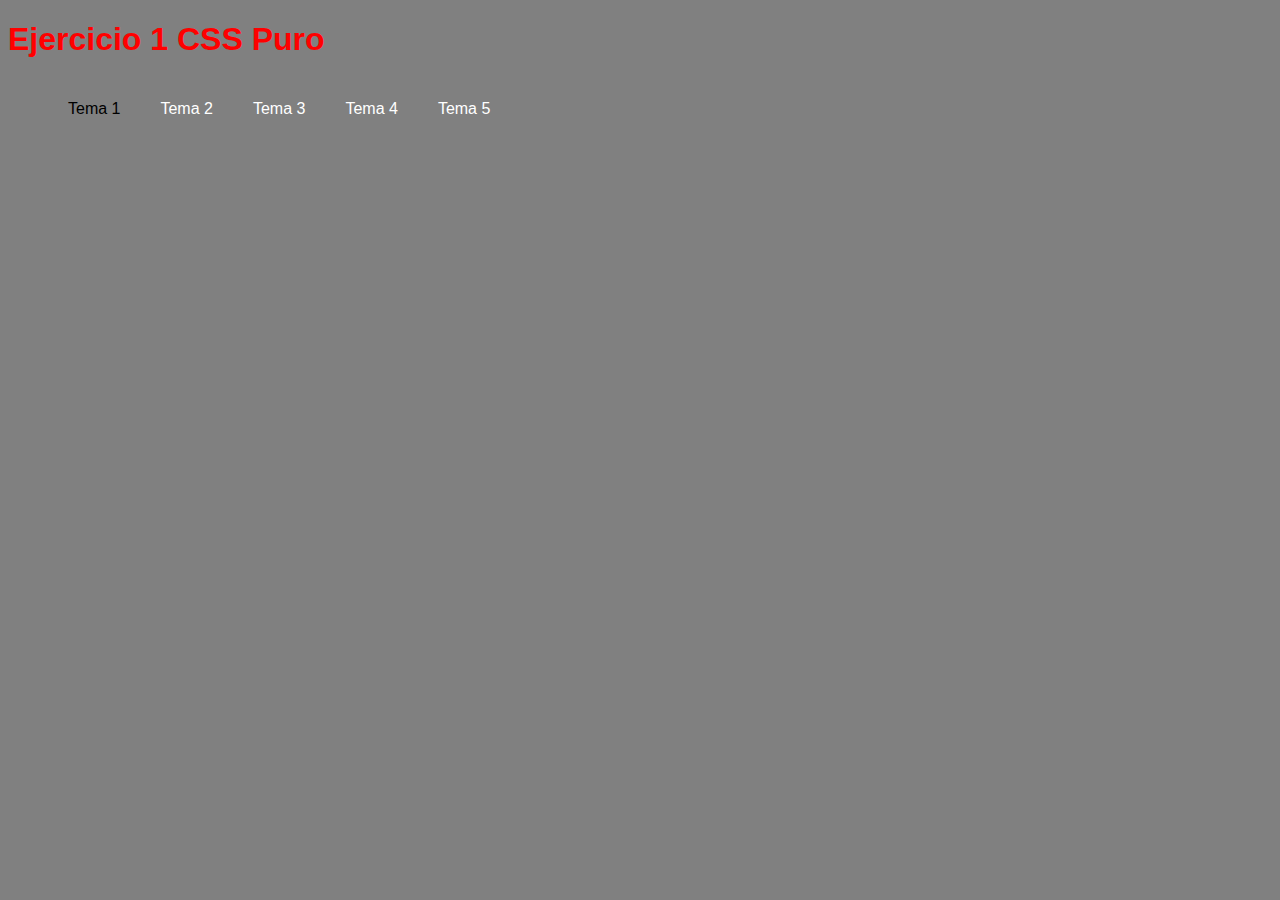
<file: Ej2/index.html>
<!DOCTYPE html>
<html lang="en">
<head>
    <meta charset="UTF-8">
    <meta name="viewport" content="width=device-width, initial-scale=1.0">
    <title>Document</title>
    <link rel="stylesheet" href="estilo_scss.css">
</head>
<body>

    <h1>Ejercicio 1 CSS Puro</h1>

    <ul>
        <li>Tema 1</li>
        <li><a href="#">Tema 2</a></li>
        <li><a href="#">Tema 3</a></li>
        <li><a href="#">Tema 4</a></li>
        <li><a href="#">Tema 5</a></li>
    </ul>
    
</body>
</html>
</file>
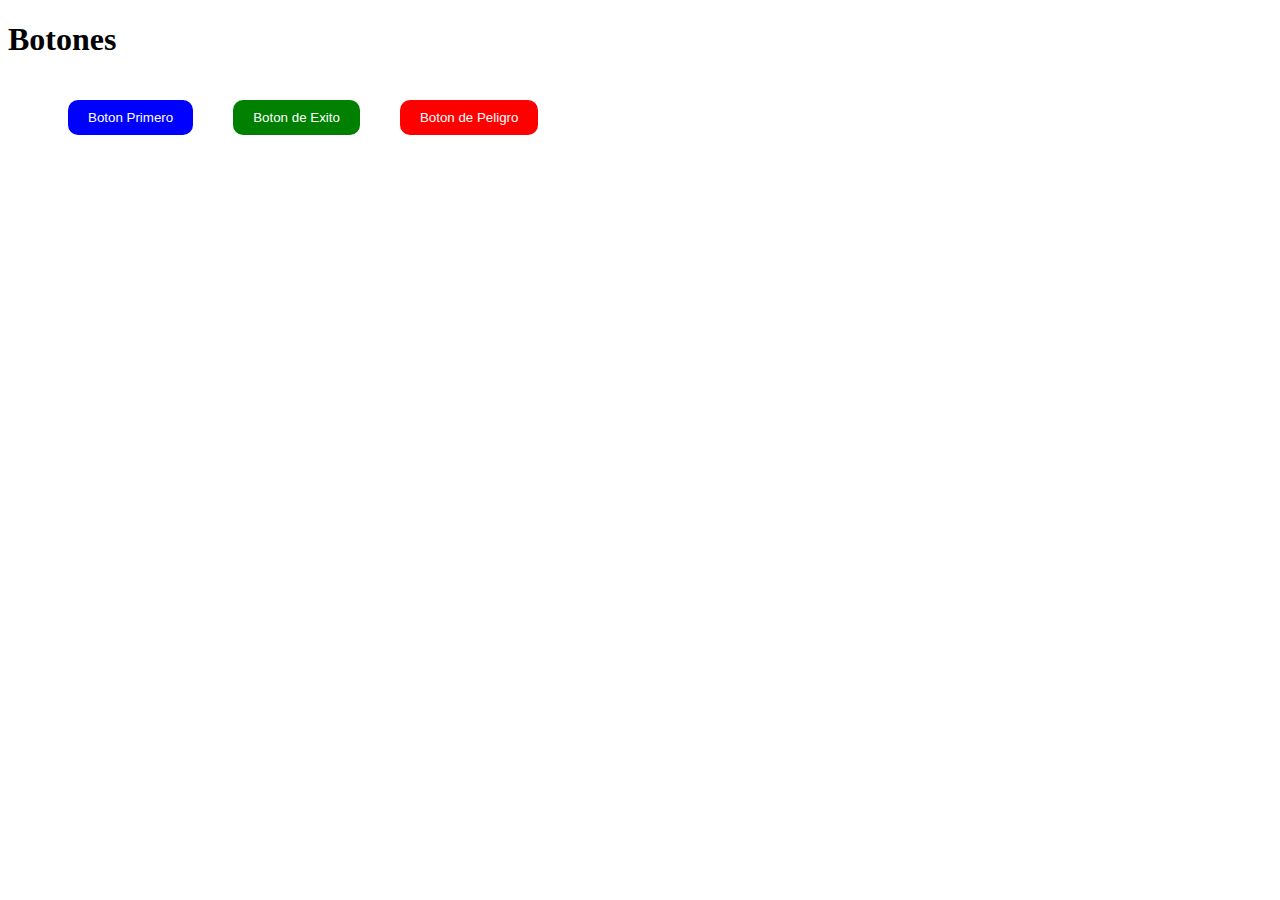
<file: Ej3/index.html>
<!DOCTYPE html>
<html lang="en">
<head>
    <meta charset="UTF-8">
    <meta name="viewport" content="width=device-width, initial-scale=1.0">
    <title>Document</title>
    <link rel="stylesheet" href="estilo_scss.css">
</head>
<body>

    <h1>Botones</h1>

    <ul>
        <li><button id="boton1">Boton Primero</button></li>
        <li><button id="boton2">Boton de Exito</button></li>
        <li><button id="boton3">Boton de Peligro</button></li>
    </ul>
    


    
</body>
</html>
</file>
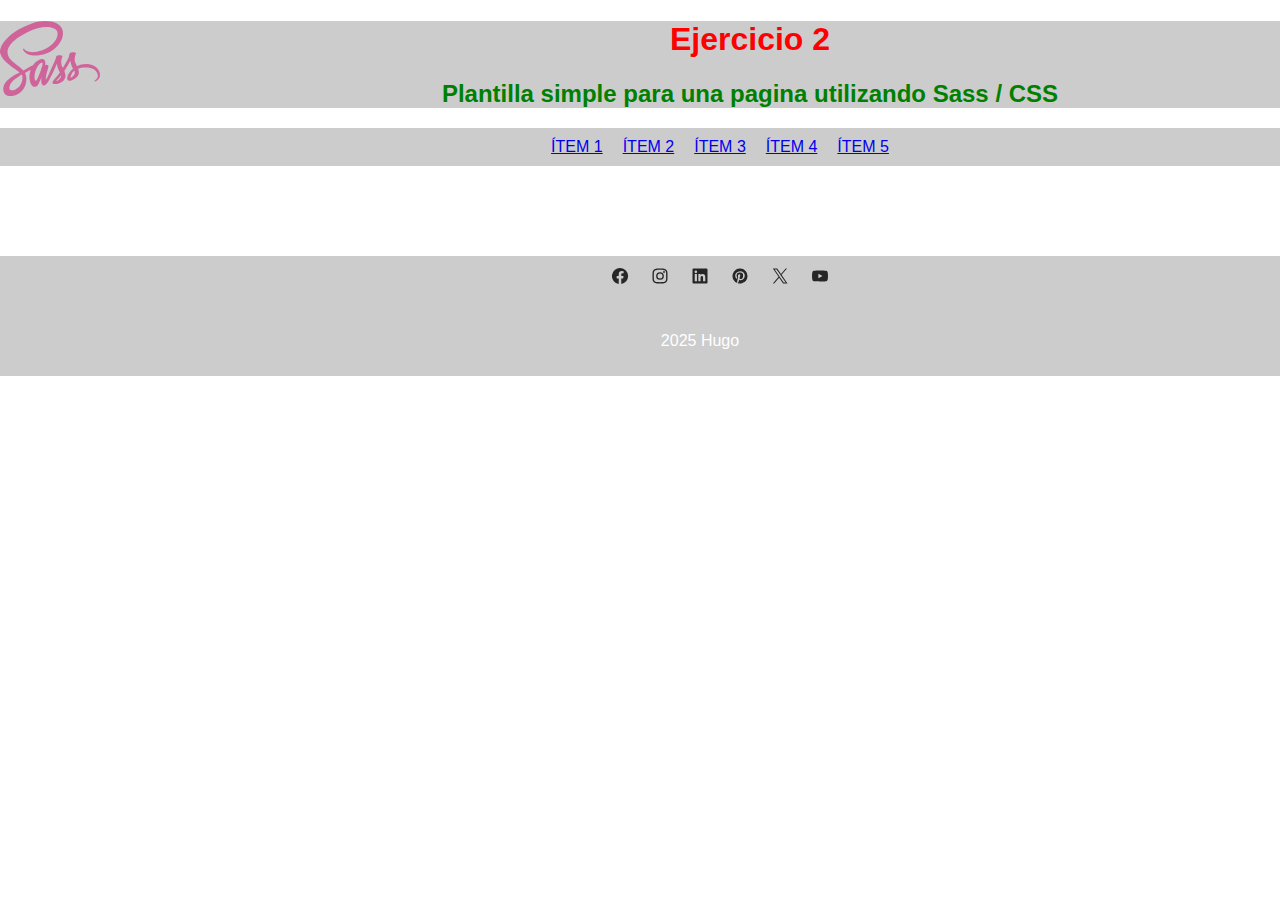
<file: Ej4/index.html>
<!DOCTYPE html>
<html lang="en">
<head>
    <meta charset="UTF-8">
    <meta name="viewport" content="width=device-width, initial-scale=1.0">
    <title>Document</title>
    <link rel="stylesheet" href="estilo_scss.css">
</head>
<body>

    <header>
        <img src="sass.svg">
        <h1>Ejercicio 2</h1>
        <h2>Plantilla simple para una pagina utilizando Sass / CSS</h2>
    </header>

    <nav>
        <ul>
            <li><a href="#">ÍTEM 1</a></li>
            <li><a href="#">ÍTEM 2</a></li>
            <li><a href="#">ÍTEM 3</a></li>
            <li><a href="#">ÍTEM 4</a></li>
            <li><a href="#">ÍTEM 5</a></li>
        </ul>

    </nav>

    <main>
        
    </main>

    <section>
        <ul>
            <li><img src="facebook.svg"></li>
            <li><img src="instagram.svg"></li>
            <li><img src="linkedin.svg"></li>
            <li><img src="pinterest.svg"></li>
            <li><img src="x.svg"></li>
            <li><img src="youtube.svg"></li>
        </ul>
    </section>

    <footer>
        
        <p>2025 Hugo</p>
    </footer>
    
</body>
</html>
</file>
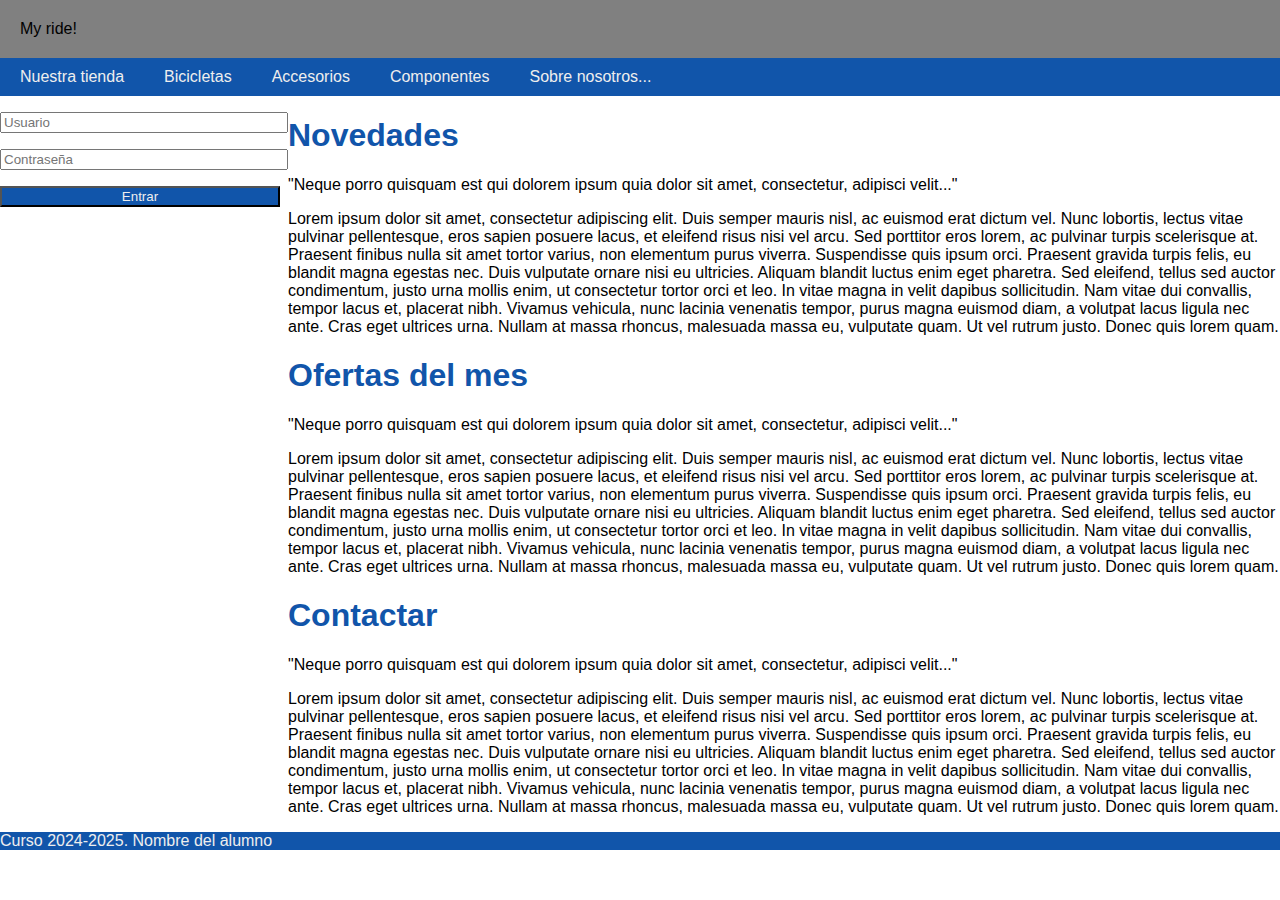
<file: Evaluable/index.html>
<!DOCTYPE html>
<html>
    <head>
        <title>My ride!</title>
        <meta charset="UTF-8">
        <meta name="viewport" content="width=device-width, initial-scale=1.0">
        <link rel="stylesheet" href="estilo.css">
    </head>
    <body>
        <!-- Header con el logo y el título de la web -->
        <header>
            My ride!
            <nav></nav>
        </header>
        <!-- Barra de navegación -->        
        <nav>
            <ul>
                <li>
                    <a href="#">Nuestra tienda</a>
                </li>
                <li>
                    <a href="#">Bicicletas</a>
                    <ul>
                        <li><a href="#">Montaña</a></li>
                        <li><a href="#">Carretera</a></li>
                        <li><a href="#">Híbridas</a></li>
                    </ul>
                </li>
                <li>
                    <a href="#">Accesorios</a>
                    <ul>
                        <li><a href="#">Iluminación</a></li>
                        <li><a href="#">Bidones</a></li>
                        <li><a href="#">Más accesorios</a></li>
                    </ul>
                </li>
                <li>
                    <a href="#">Componentes</a>
                </li>
                <li>
                    <a href="#">Sobre nosotros...</a>
                    <ul>
                        <li><a href="#">Contacto</a></li>
                        <li><a href="#">Dónde estamos</a></li>
                    </ul>
                </li>
            </ul>
        </nav>
        <main>
            <article>
                <form class="login">
                    <p><input type="text" name="usuario" placeholder="Usuario"></p>
                    <p><input type="password" name="password" placeholder="Contraseña"></p>
                    <p><button type="submit" class="button-action">Entrar</button></p>
                </form>
            </article>
            <article>
                <h1> Novedades</h1>
                <p>"Neque porro quisquam est qui dolorem ipsum quia dolor sit amet, consectetur, adipisci velit..."</p>        
                <p>Lorem ipsum dolor sit amet, consectetur adipiscing elit. Duis semper mauris nisl, ac euismod erat dictum vel. Nunc lobortis, lectus vitae pulvinar pellentesque, eros sapien posuere lacus, et eleifend risus nisi vel arcu. Sed porttitor eros lorem, ac pulvinar turpis scelerisque at. Praesent finibus nulla sit amet tortor varius, non elementum purus viverra. Suspendisse quis ipsum orci. Praesent gravida turpis felis, eu blandit magna egestas nec. Duis vulputate ornare nisi eu ultricies. Aliquam blandit luctus enim eget pharetra. Sed eleifend, tellus sed auctor condimentum, justo urna mollis enim, ut consectetur tortor orci et leo. In vitae magna in velit dapibus sollicitudin. Nam vitae dui convallis, tempor lacus et, placerat nibh. Vivamus vehicula, nunc lacinia venenatis tempor, purus magna euismod diam, a volutpat lacus ligula nec ante. Cras eget ultrices urna. Nullam at massa rhoncus, malesuada massa eu, vulputate quam. Ut vel rutrum justo. Donec quis lorem quam.</p>
                
                <h1> Ofertas del mes</h1>
                <p>"Neque porro quisquam est qui dolorem ipsum quia dolor sit amet, consectetur, adipisci velit..."</p>        
                <p>Lorem ipsum dolor sit amet, consectetur adipiscing elit. Duis semper mauris nisl, ac euismod erat dictum vel. Nunc lobortis, lectus vitae pulvinar pellentesque, eros sapien posuere lacus, et eleifend risus nisi vel arcu. Sed porttitor eros lorem, ac pulvinar turpis scelerisque at. Praesent finibus nulla sit amet tortor varius, non elementum purus viverra. Suspendisse quis ipsum orci. Praesent gravida turpis felis, eu blandit magna egestas nec. Duis vulputate ornare nisi eu ultricies. Aliquam blandit luctus enim eget pharetra. Sed eleifend, tellus sed auctor condimentum, justo urna mollis enim, ut consectetur tortor orci et leo. In vitae magna in velit dapibus sollicitudin. Nam vitae dui convallis, tempor lacus et, placerat nibh. Vivamus vehicula, nunc lacinia venenatis tempor, purus magna euismod diam, a volutpat lacus ligula nec ante. Cras eget ultrices urna. Nullam at massa rhoncus, malesuada massa eu, vulputate quam. Ut vel rutrum justo. Donec quis lorem quam.</p>
                
                <h1>Contactar</h1>
                <p>"Neque porro quisquam est qui dolorem ipsum quia dolor sit amet, consectetur, adipisci velit..."</p>        
                <p>Lorem ipsum dolor sit amet, consectetur adipiscing elit. Duis semper mauris nisl, ac euismod erat dictum vel. Nunc lobortis, lectus vitae pulvinar pellentesque, eros sapien posuere lacus, et eleifend risus nisi vel arcu. Sed porttitor eros lorem, ac pulvinar turpis scelerisque at. Praesent finibus nulla sit amet tortor varius, non elementum purus viverra. Suspendisse quis ipsum orci. Praesent gravida turpis felis, eu blandit magna egestas nec. Duis vulputate ornare nisi eu ultricies. Aliquam blandit luctus enim eget pharetra. Sed eleifend, tellus sed auctor condimentum, justo urna mollis enim, ut consectetur tortor orci et leo. In vitae magna in velit dapibus sollicitudin. Nam vitae dui convallis, tempor lacus et, placerat nibh. Vivamus vehicula, nunc lacinia venenatis tempor, purus magna euismod diam, a volutpat lacus ligula nec ante. Cras eget ultrices urna. Nullam at massa rhoncus, malesuada massa eu, vulputate quam. Ut vel rutrum justo. Donec quis lorem quam.</p>
            </article>
        </main>
        <!--  Pie de  página -->
        <footer>Curso 2024-2025. Nombre del alumno</footer>
    </body>
</html>
</file>
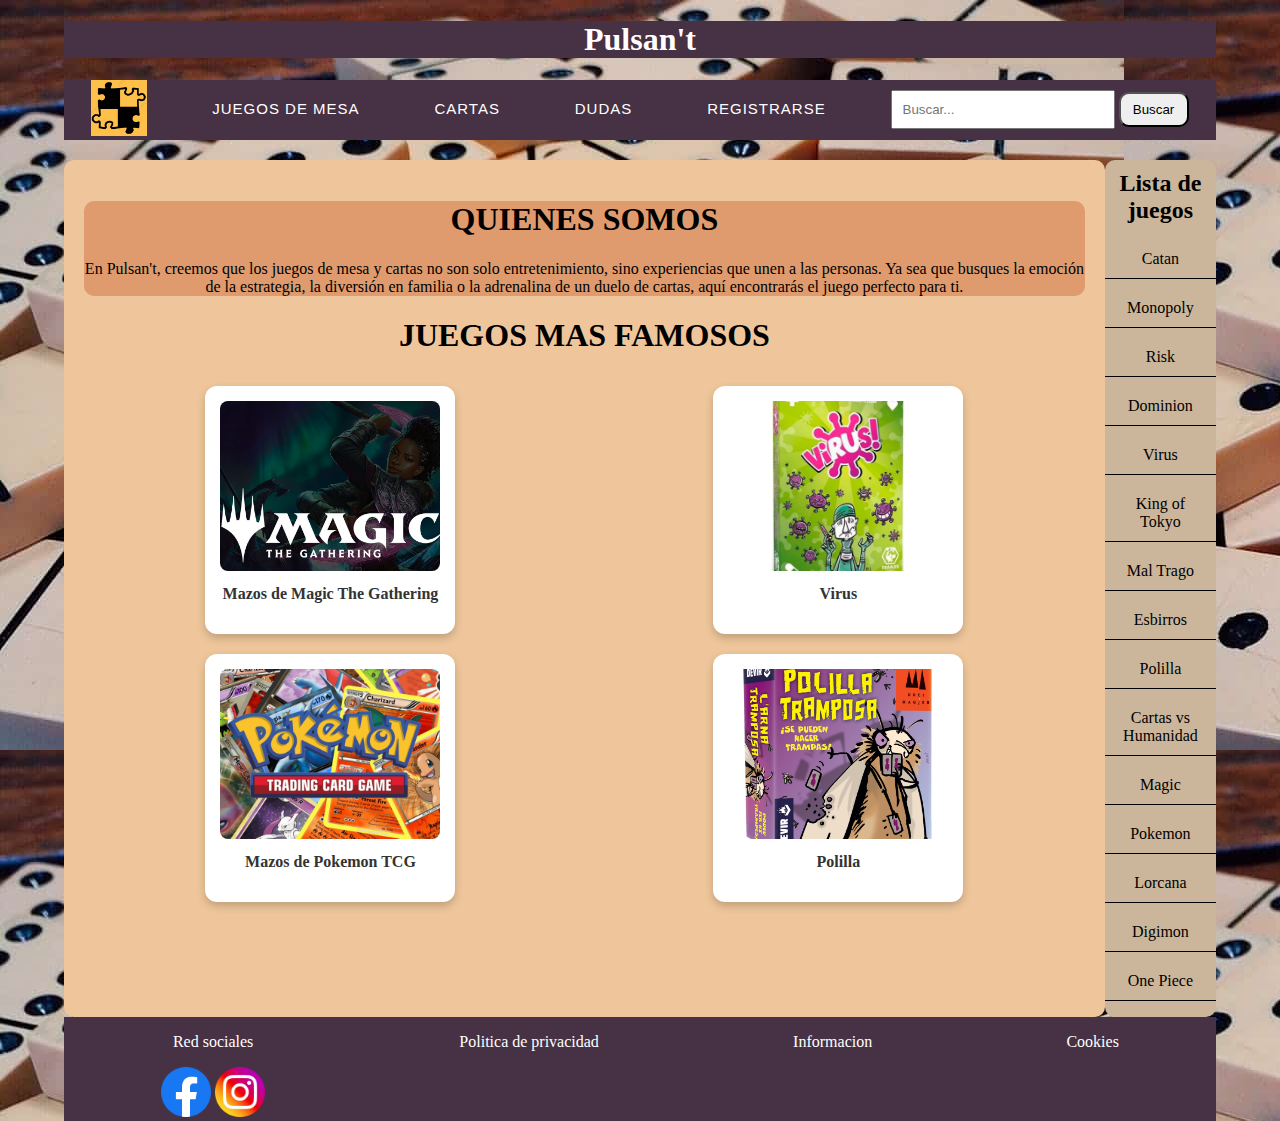
<file: Evaluable2/index.html>
<!DOCTYPE html>
<html lang="en">

<head>
    <meta charset="UTF-8">
    <meta name="viewport" content="width=device-width, initial-scale=1.0">
    <link rel="stylesheet" href="estilo.css">
    <title>Document</title>
</head>

<body>

    <header>
        <h1>Pulsan't</h1>
    </header>

    <nav>

        <ul>
            <li><img src="imagenes/puzzle.PNG"></li>
            <li><a href="">Juegos de Mesa</a></li>
            <li><a href="">Cartas</a>
                <ul>
                    <li><a href="">Magic</a></li>
                    <li><a href="">Pokemon</a></li>
                    <li><a href="">Digimon</a></li>
                    <li><a href="">Lorcana</a></li>
                </ul>
            </li>
            <li><a href="">Dudas</a></li>
            <li><a href="formulario.html">Registrarse</a></li>
            <li>
                <form action="">
                    <input type="text" placeholder="Buscar...">
                    <button type="submit">Buscar</button>
                </form>
            </li>
        </ul>

    </nav>

    <main>
        <article>
            <section class="secDescripcion">
                <h1>QUIENES SOMOS</h1>
                En Pulsan't, creemos que los juegos de mesa y cartas no son solo entretenimiento, sino
                experiencias que unen a las personas. Ya sea que busques la emoción de la estrategia, la diversión en
                familia o la adrenalina de un duelo de cartas, aquí encontrarás el juego perfecto para ti.
                
            </section>
            <h1>JUEGOS MAS FAMOSOS</h1>
            <section class="sectionJuegos">
                <div class="divJuegos">
                    <a href="juegos.html"><img src="imagenes/MagicTheGathering.jpg"></a>
                    <p>Mazos de Magic The Gathering</p>

                </div>
                <div class="divJuegos">
                    <a href="juegos.html"><img src="imagenes/Virus.jpg"></a>
                    <p>Virus</p>
                </div>
            </section>
            <section class="sectionJuegos">
                <div class="divJuegos">
                    <a href="juegos.html"><img src="imagenes/PokemonTCG.jpg"></a>
                    <p>Mazos de Pokemon TCG</p>
                </div>
                <div class="divJuegos">
                    <a href="juegos.html"><img src="imagenes/Polilla.jpg"></a>
                    <p>Polilla</p>
                </div>
            </section>




        </article>

        <aside>
            <h2>Lista de juegos</h2>
            <ul>
                <li>Catan</li>
                <li>Monopoly</li>
                <li>Risk</li>
                <li>Dominion</li>
                <li>Virus</li>
                <li>King of Tokyo</li>
                <li>Mal Trago</li>
                <li>Esbirros</li>
                <li>Polilla</li>
                <li>Cartas vs Humanidad</li>
                <li>Magic</li>
                <li>Pokemon</li>
                <li>Lorcana</li>
                <li>Digimon</li>
                <li>One Piece</li>
            </ul>
        </aside>


    </main>

    <footer>

        <section>
            <p>Red sociales</p>
            <img src="imagenes/facebook.webp">
            <img src="imagenes/intagram.webp">
        </section>


        <p>Politica de privacidad</p>

        <p>Informacion</p>

        <p>Cookies</p>


    </footer>

</body>

</html>
</file>
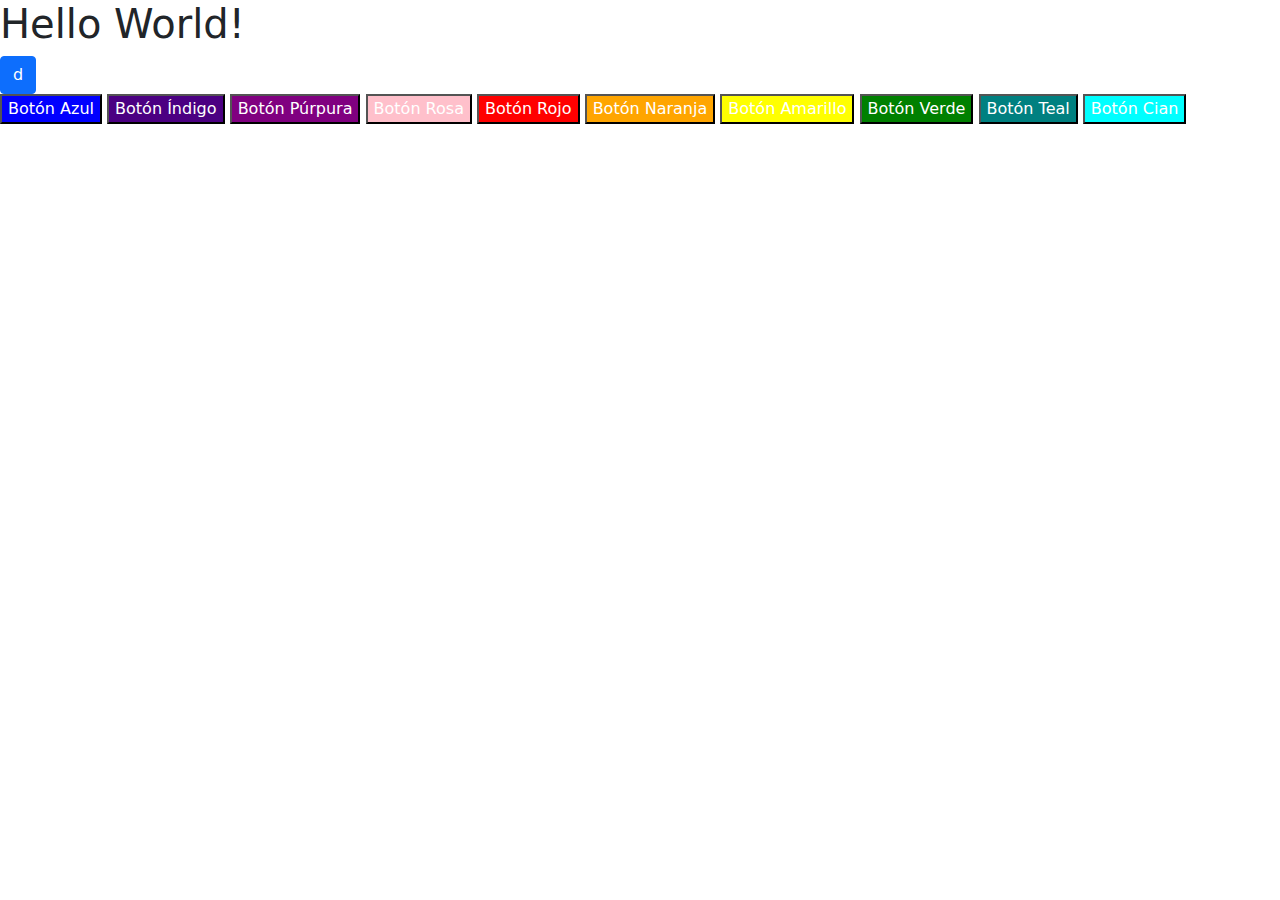
<file: Ej5/Ej2/index.html>
<!DOCTYPE html>
<html lang="en">
<head>
    <meta charset="UTF-8">
    <meta name="viewport" content="width=device-width, initial-scale=1.0">
    <title>Document</title>
    <link rel="stylesheet" href="estilo.css">
</head>
<body>

   

    <h1>Hello World!</h1>
    
    
    <button class="btn btn-primary" type="button">d</button>
    
    
    <div>
        <button class="btn-blue">Botón Azul</button>
        <button class="btn-indigo">Botón Índigo</button>
        <button class="btn-purple">Botón Púrpura</button>
        <button class="btn-pink">Botón Rosa</button>
        <button class="btn-red">Botón Rojo</button>
        <button class="btn-orange">Botón Naranja</button>
        <button class="btn-yellow">Botón Amarillo</button>
        <button class="btn-green">Botón Verde</button>
        <button class="btn-teal">Botón Teal</button>
        <button class="btn-cyan">Botón Cian</button>
      </div>

      <script src="C:\Users\alumno\Downloads\bootstrap-5.0.2\dist\js\bootstrap.min.js"></script>



</body>
</html>
</file>
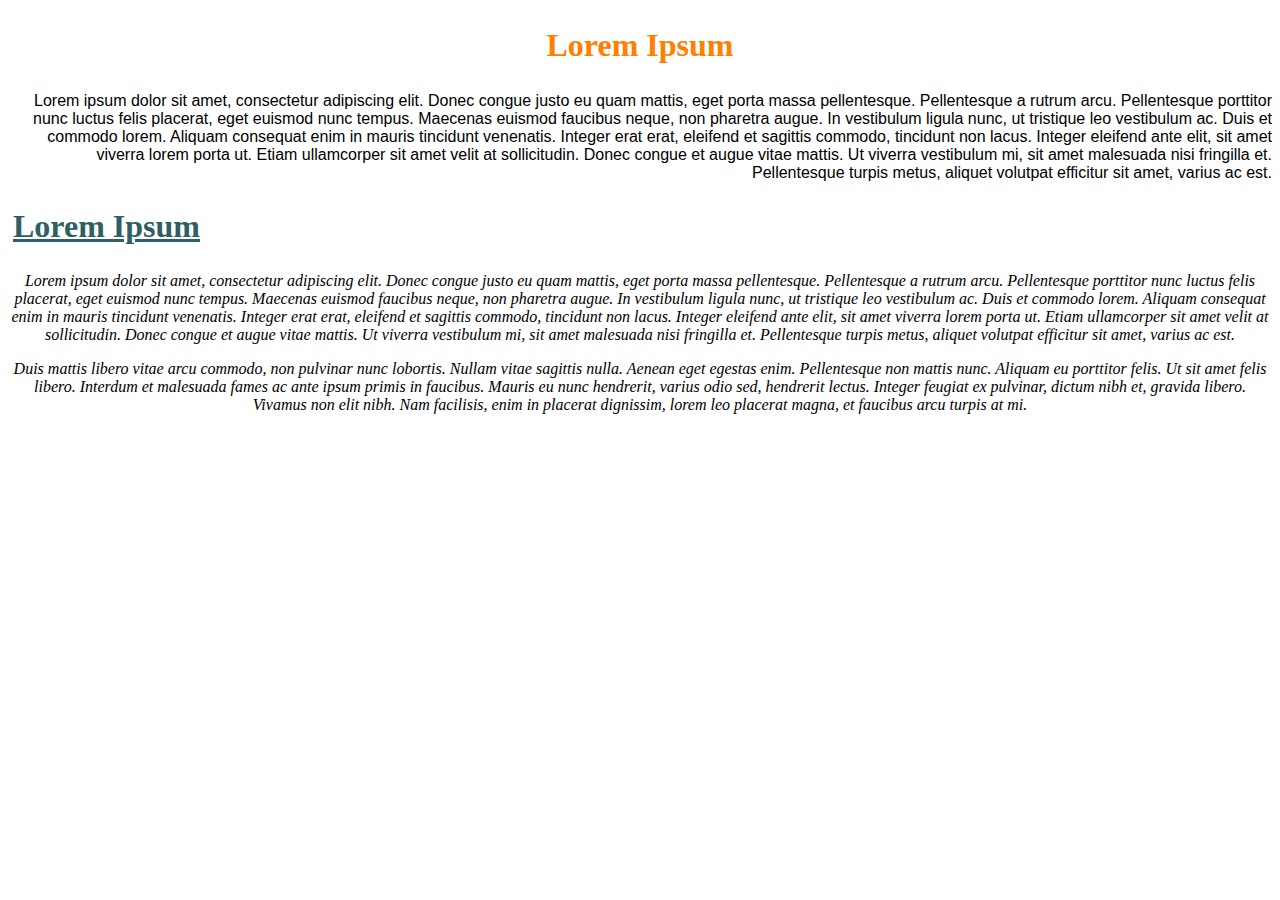
<file: Ej1/index1.html>
<!DOCTYPE html>
<html lang="en">
<head>
    <meta charset="UTF-8">
    <meta name="viewport" content="width=device-width, initial-scale=1.0">
    <title>Ejercicio 1</title>
    <link rel="stylesheet" href="./ejercicio1.css">
</head>
<body>
   <h1 class="titulo1">Lorem Ipsum</h1>
   <p class="parrafo1">Lorem ipsum dolor sit amet, consectetur adipiscing elit. Donec congue justo eu quam mattis, 
    eget porta massa pellentesque. Pellentesque a rutrum arcu. Pellentesque porttitor nunc luctus 
    felis placerat, eget euismod nunc tempus. Maecenas euismod faucibus neque, non pharetra augue. 
    In vestibulum ligula nunc, ut tristique leo vestibulum ac. Duis et commodo lorem. Aliquam consequat 
    enim in mauris tincidunt venenatis. Integer erat erat, eleifend et sagittis commodo, tincidunt non lacus.
     Integer eleifend ante elit, sit amet viverra lorem porta ut. Etiam ullamcorper sit amet velit at sollicitudin. 
     Donec congue et augue vitae mattis. Ut viverra vestibulum mi, sit amet malesuada nisi fringilla et. 
     Pellentesque turpis metus, 
    aliquet volutpat efficitur sit amet, varius ac est.</p> 

    <h1 class="titulo2">Lorem Ipsum</h1>
    <p class="parrafo2">
        Lorem ipsum dolor sit amet, consectetur adipiscing elit. Donec congue justo eu quam mattis, eget porta massa pellentesque.
         Pellentesque a rutrum arcu. Pellentesque porttitor nunc luctus felis placerat, eget euismod nunc tempus. Maecenas euismod 
         faucibus neque, non pharetra augue. In vestibulum ligula nunc, ut tristique leo vestibulum ac. Duis et commodo lorem. 
         Aliquam consequat enim in mauris tincidunt venenatis. Integer erat erat, eleifend et sagittis commodo, tincidunt non lacus.
         Integer eleifend ante elit, sit amet viverra lorem porta ut. Etiam ullamcorper sit amet velit at sollicitudin. 
         Donec congue et augue vitae mattis. Ut viverra vestibulum mi, sit amet malesuada nisi fringilla et. Pellentesque turpis metus, 
         aliquet volutpat efficitur sit amet, varius ac est.
    </p>
    <p class="parrafo2">
        Duis mattis libero vitae arcu commodo, non pulvinar nunc lobortis. Nullam vitae sagittis nulla. Aenean eget egestas enim. 
        Pellentesque non mattis nunc. Aliquam eu porttitor felis. Ut sit amet felis libero. Interdum et malesuada fames ac ante ipsum 
        primis in faucibus. Mauris eu nunc hendrerit, varius odio sed, hendrerit lectus. Integer feugiat ex pulvinar, dictum nibh et, 
        gravida libero. Vivamus non elit nibh. Nam facilisis, enim in placerat dignissim, lorem leo placerat magna, et faucibus arcu 
        turpis at mi.</p>
</body>
</html>
</file>
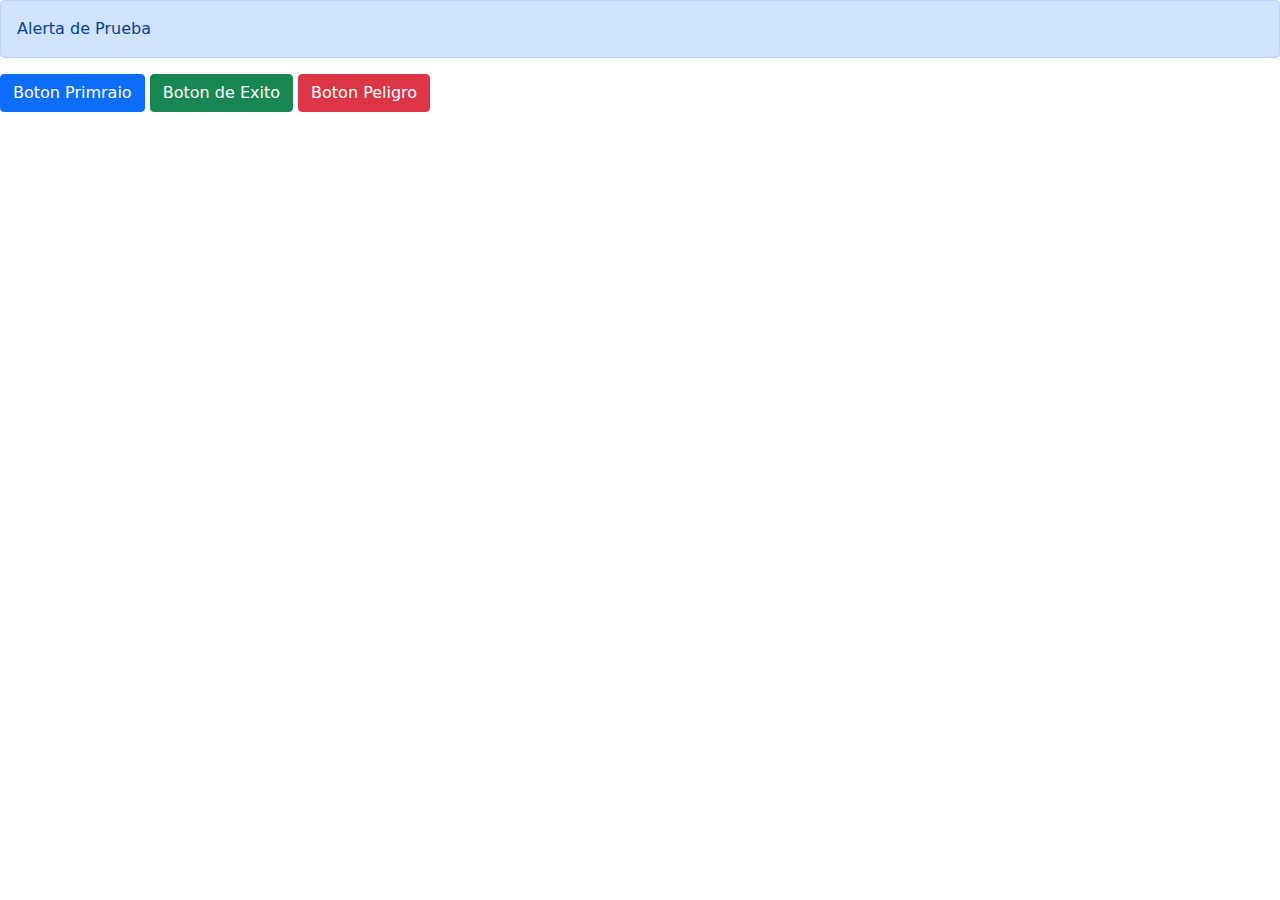
<file: Ej5/prueba.html>
<!DOCTYPE html>
<html lang="en">
<head>
    <meta charset="UTF-8">
    <meta name="viewport" content="width=device-width, initial-scale=1.0">
    <title>Document</title>
    <link rel="stylesheet" href="./estilo_modificar_bootstrap.css">
    
</head>
<body>

    <script src="C:\Users\alumno\Downloads\bootstrap-5.0.2\dist\js\bootstrap.min.js"></script>

 
   
   <div class="alert alert-primary" role="alert">
        Alerta de Prueba
    </div>


   
    <div class="btn btn-primary" type="button">Boton Primraio</div>
    <div class="btn btn-success" type="button">Boton de Exito</div>
    <div class="btn btn-danger" type="button">Boton Peligro</div>
    
</body>
</html>
</file>
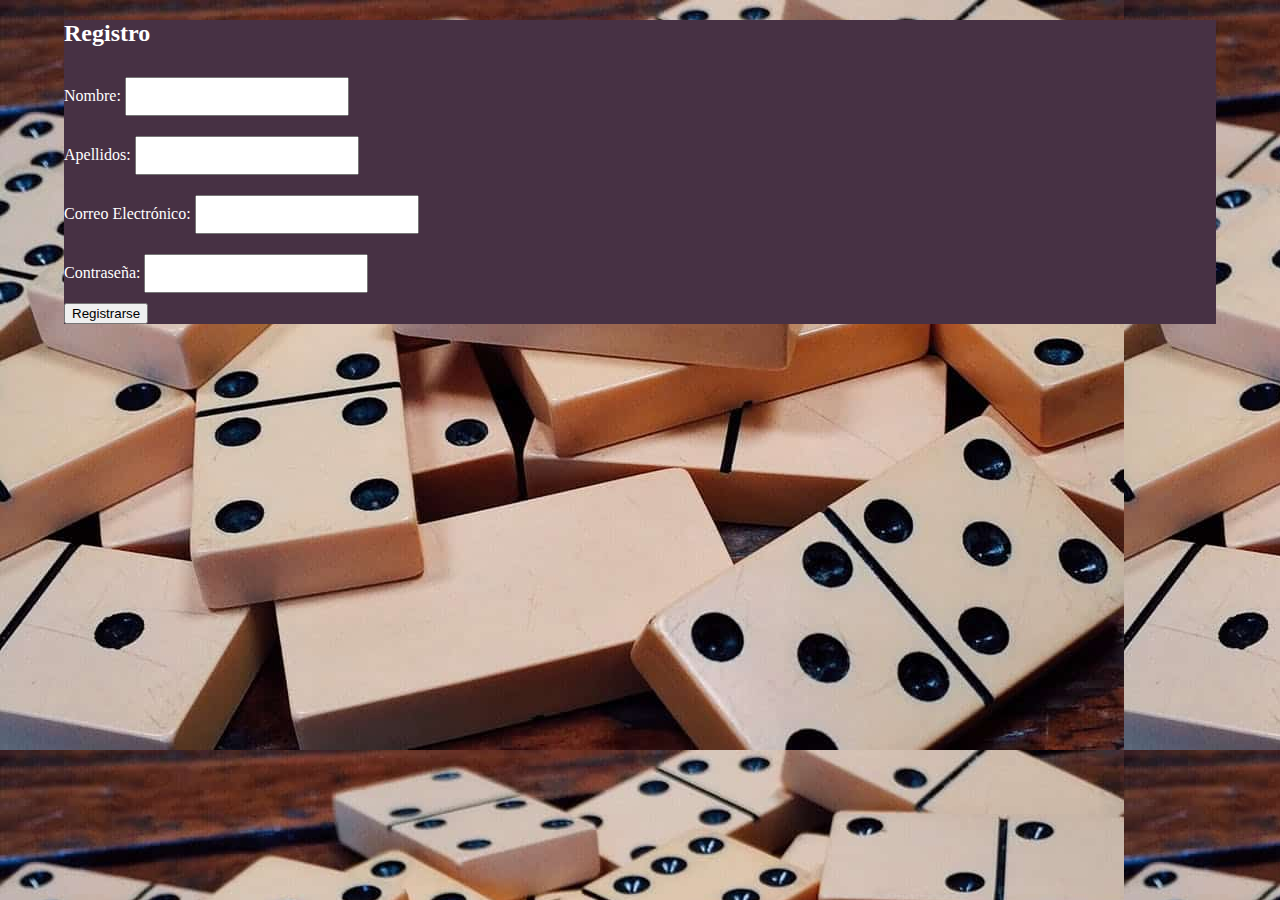
<file: Evaluable2/formulario.html>
<!DOCTYPE html>
<html lang="es">
<head>
    <meta charset="UTF-8">
    <meta name="viewport" content="width=device-width, initial-scale=1.0">
    <title>Formulario de Registro</title>
    <link rel="stylesheet" href="estilo.css">
</head>
<body>

    <div class="formulario">
        <h2>Registro</h2>
        <form id="registroForm">
            <label for="nombre">Nombre:</label>
            <input type="text" id="nombre" name="nombre" required><br>

            <label for="apellido">Apellidos:</label>
            <input type="text" id="apellido" name="apellido" required><br>

            <label for="email">Correo Electrónico:</label>
            <input type="email" id="email" name="email" required><br>

            <label for="password">Contraseña:</label>
            <input type="password" id="password" name="password" required><br>

            <button type="submit">Registrarse</button>
        </form>
    </div>

</body>
</html>
</file>
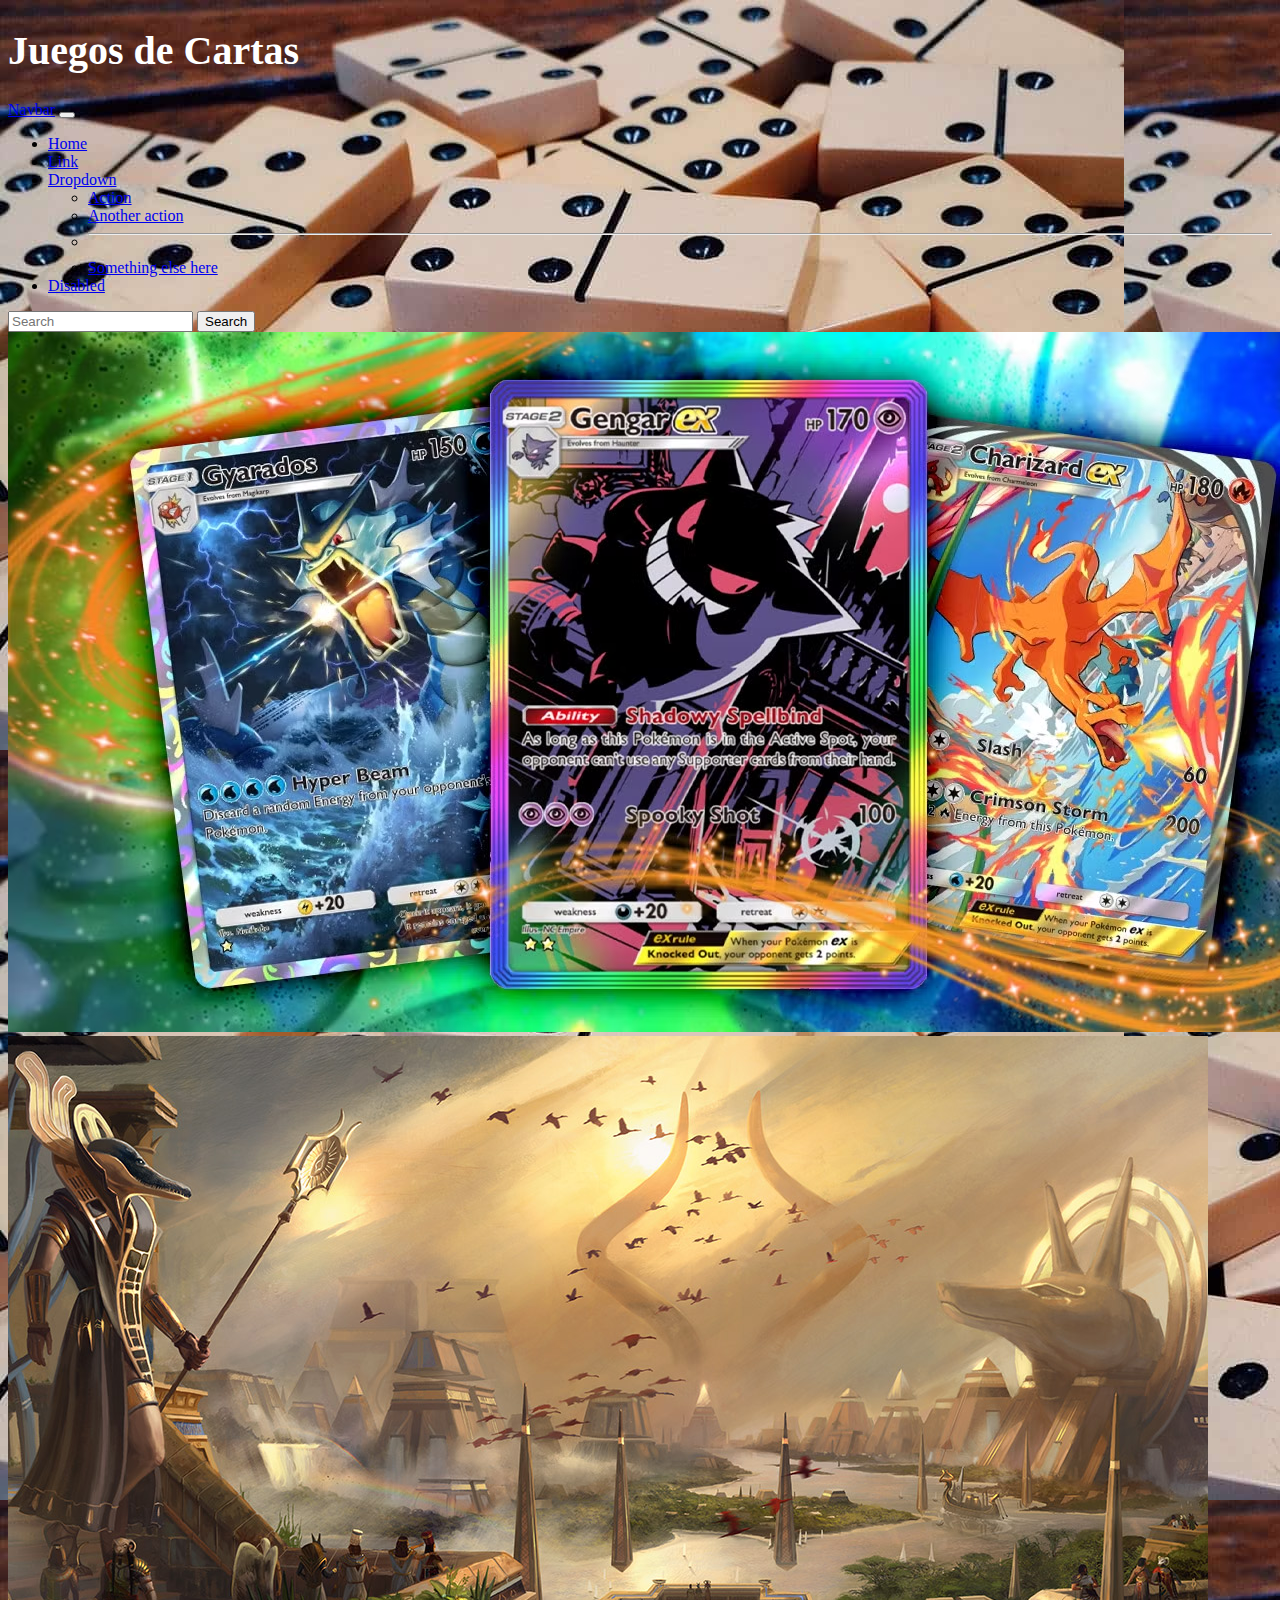
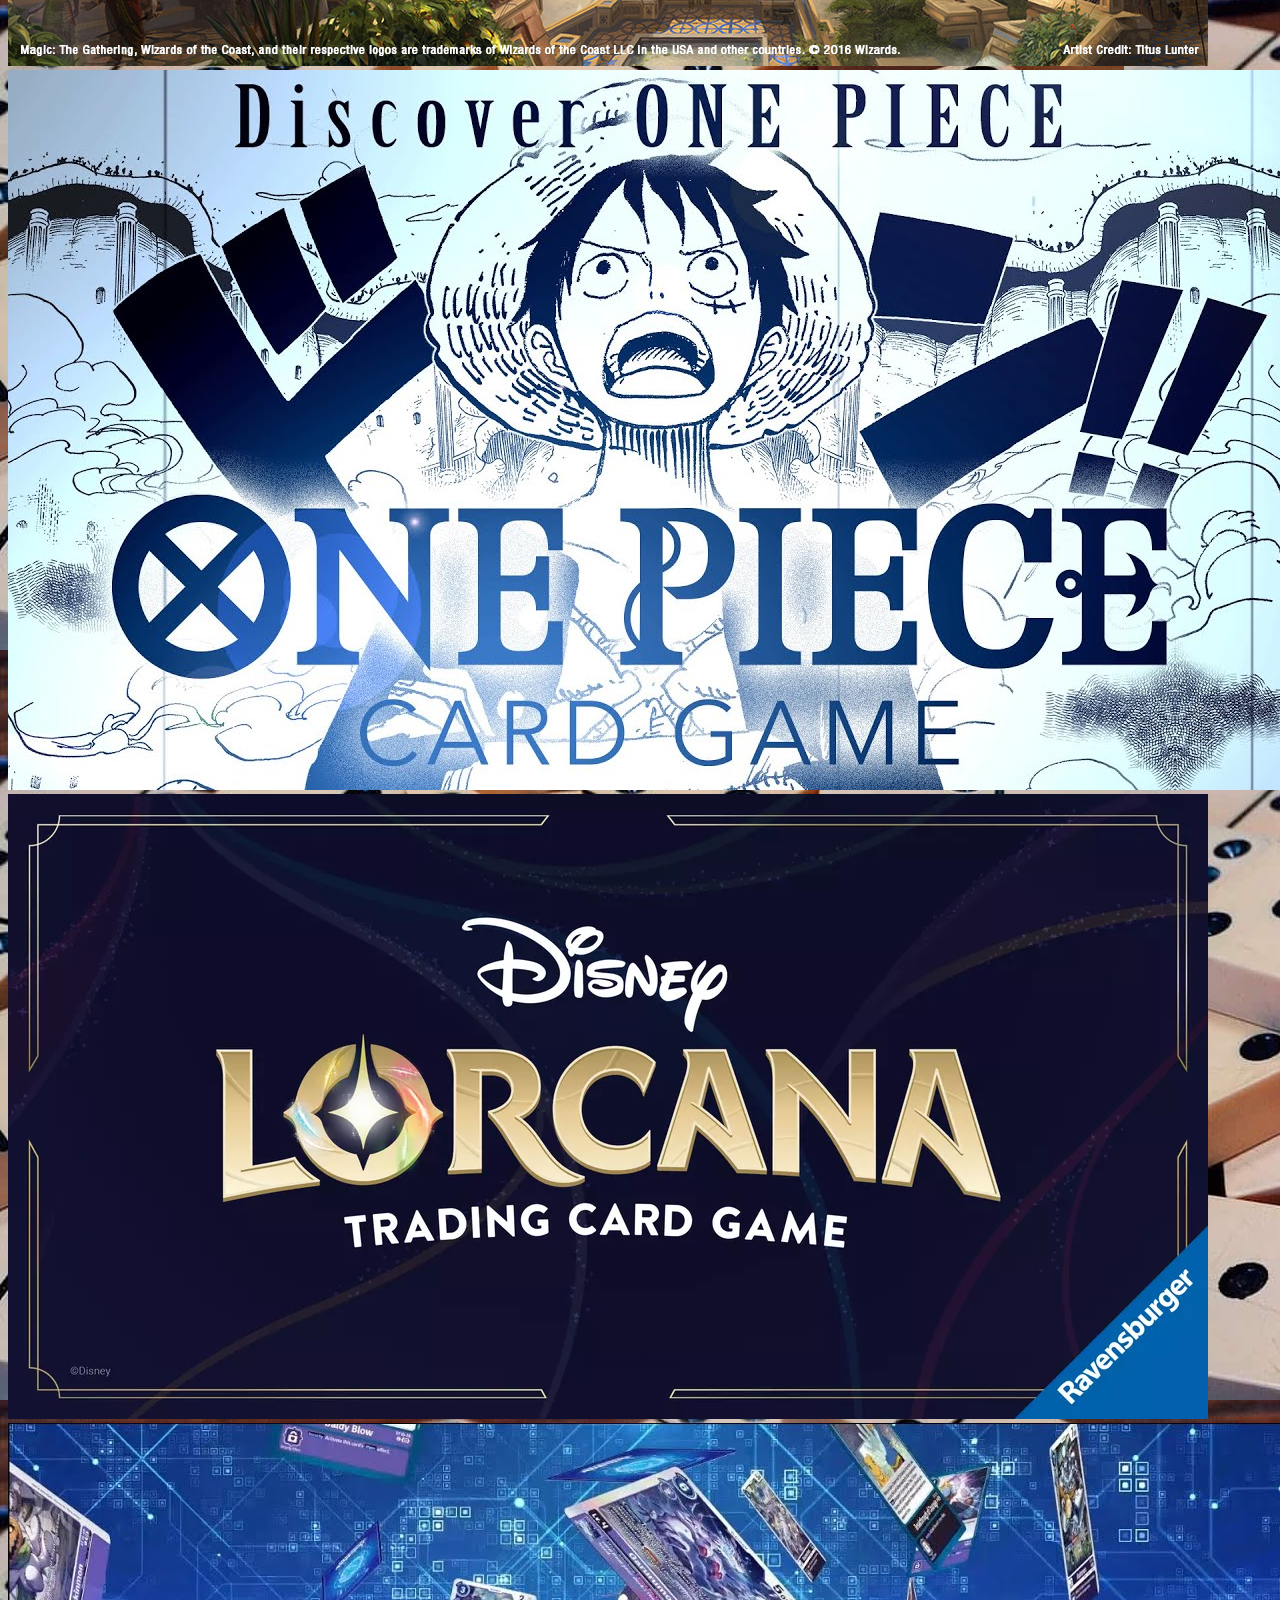
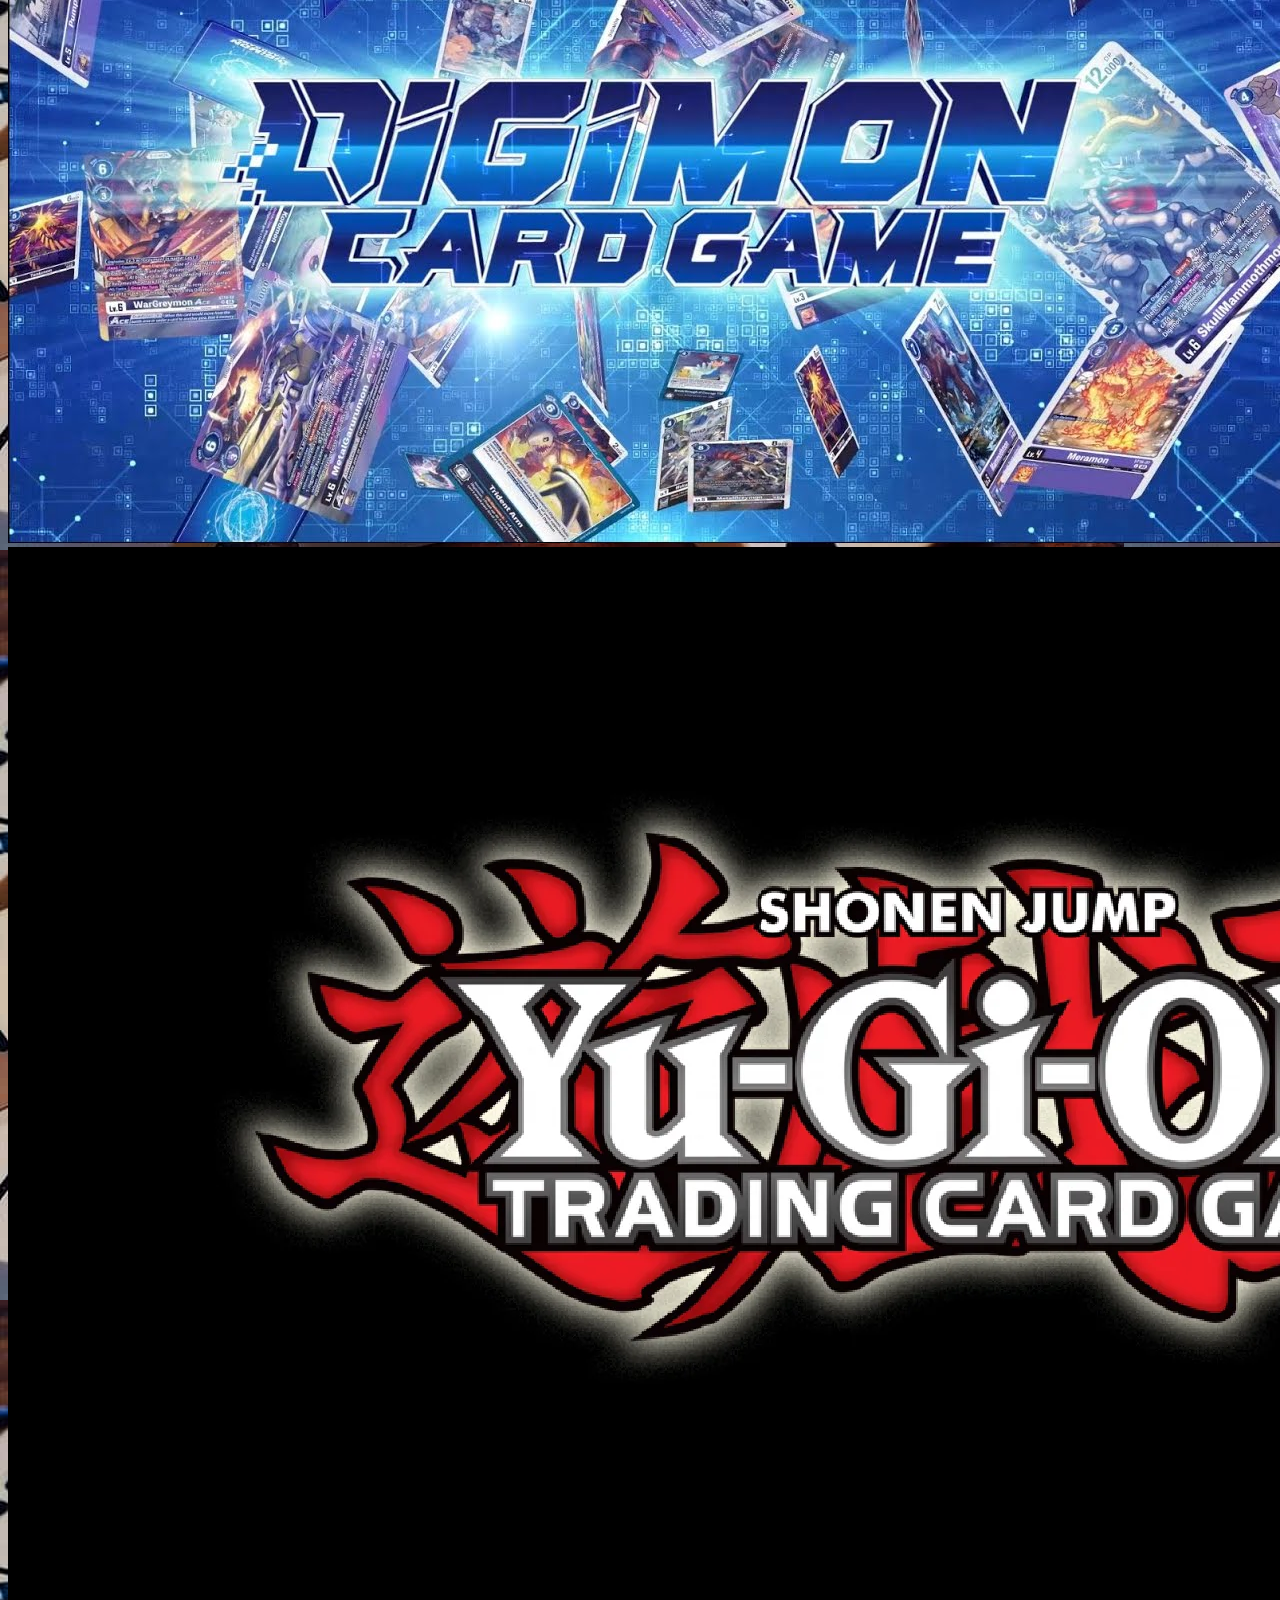
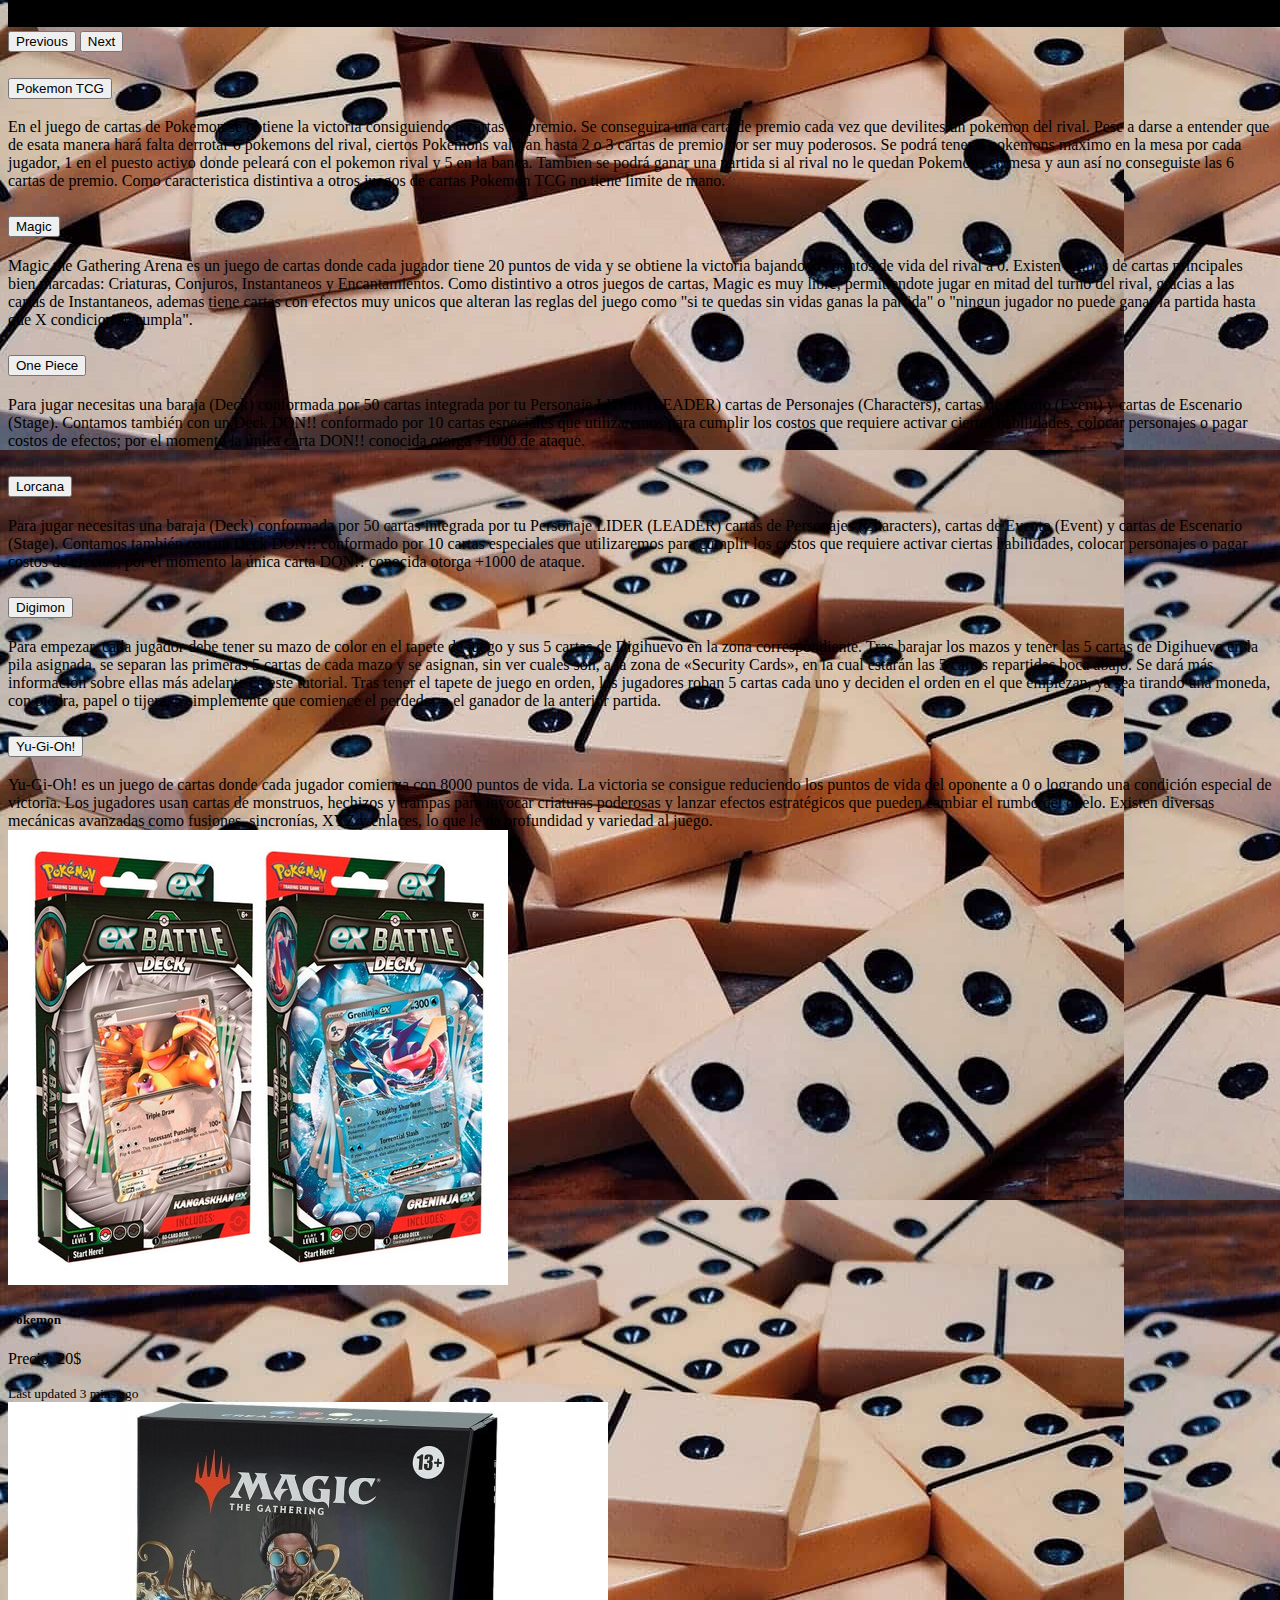
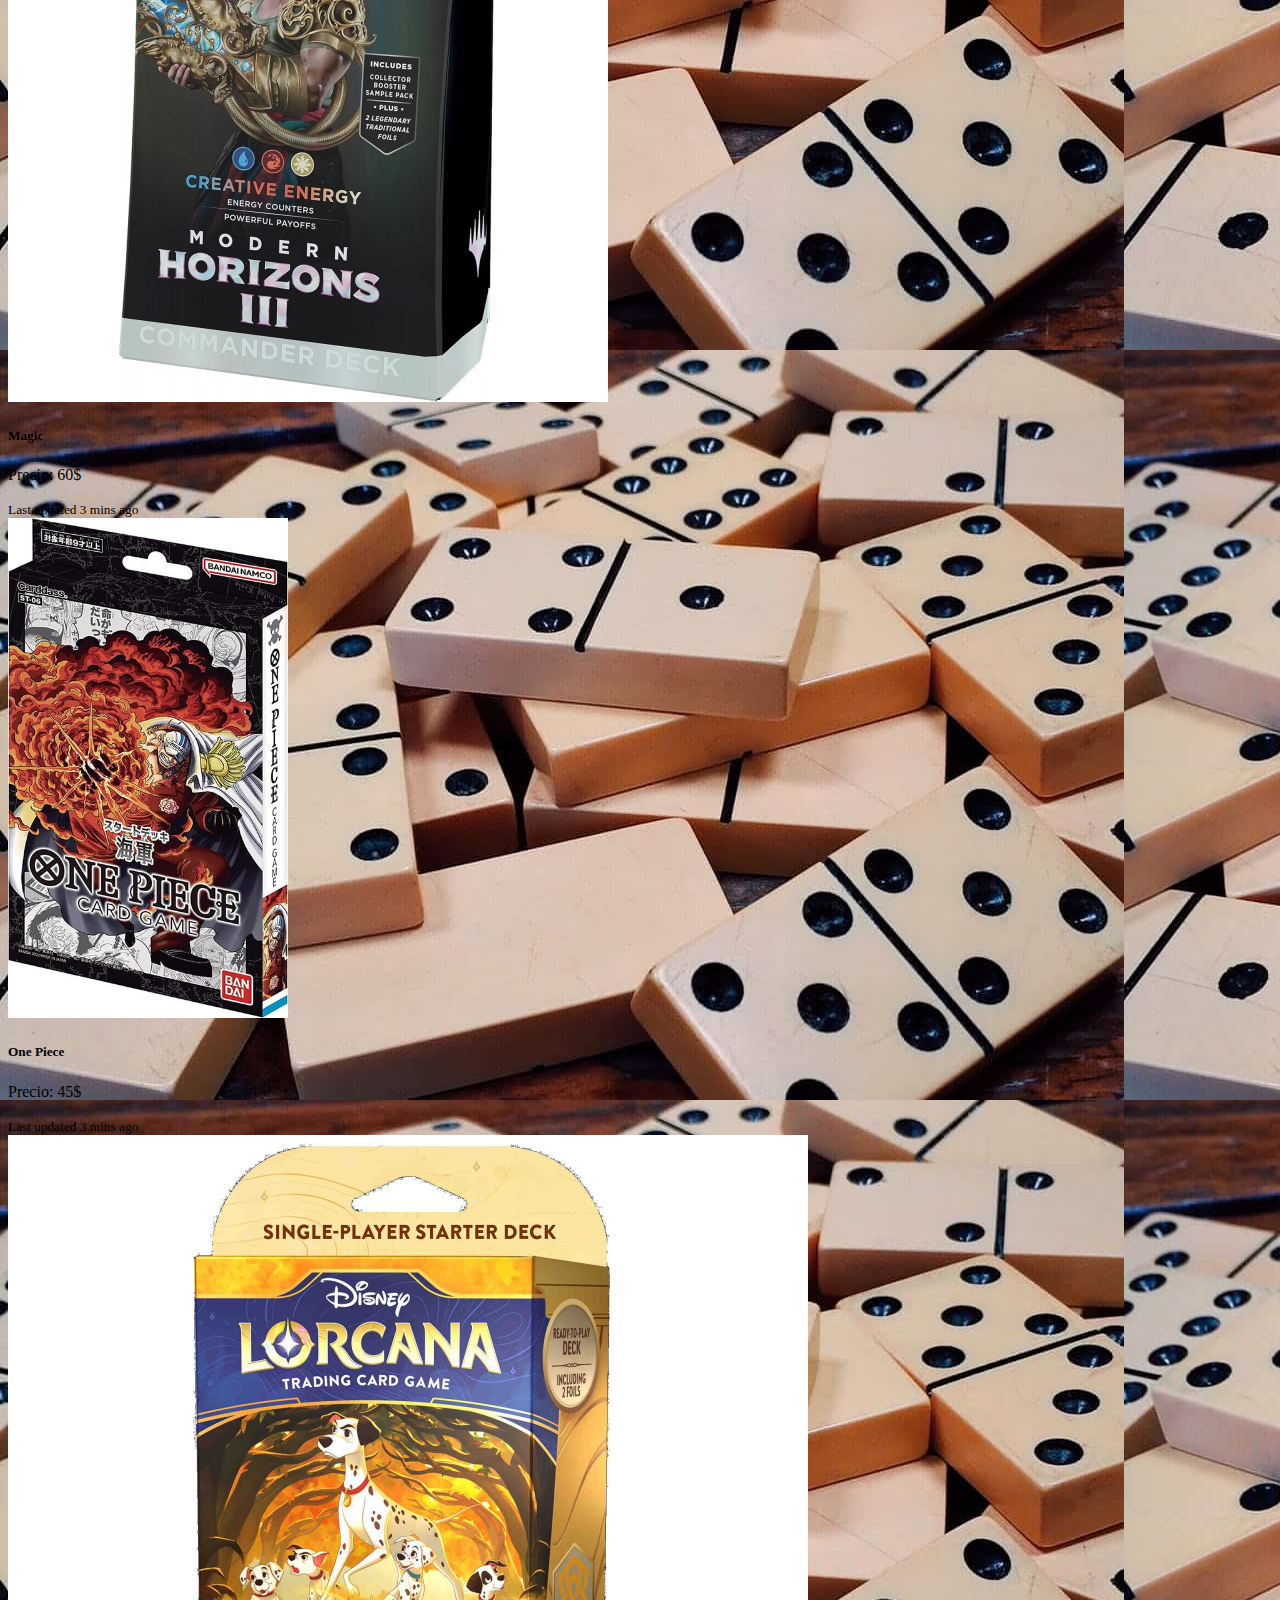
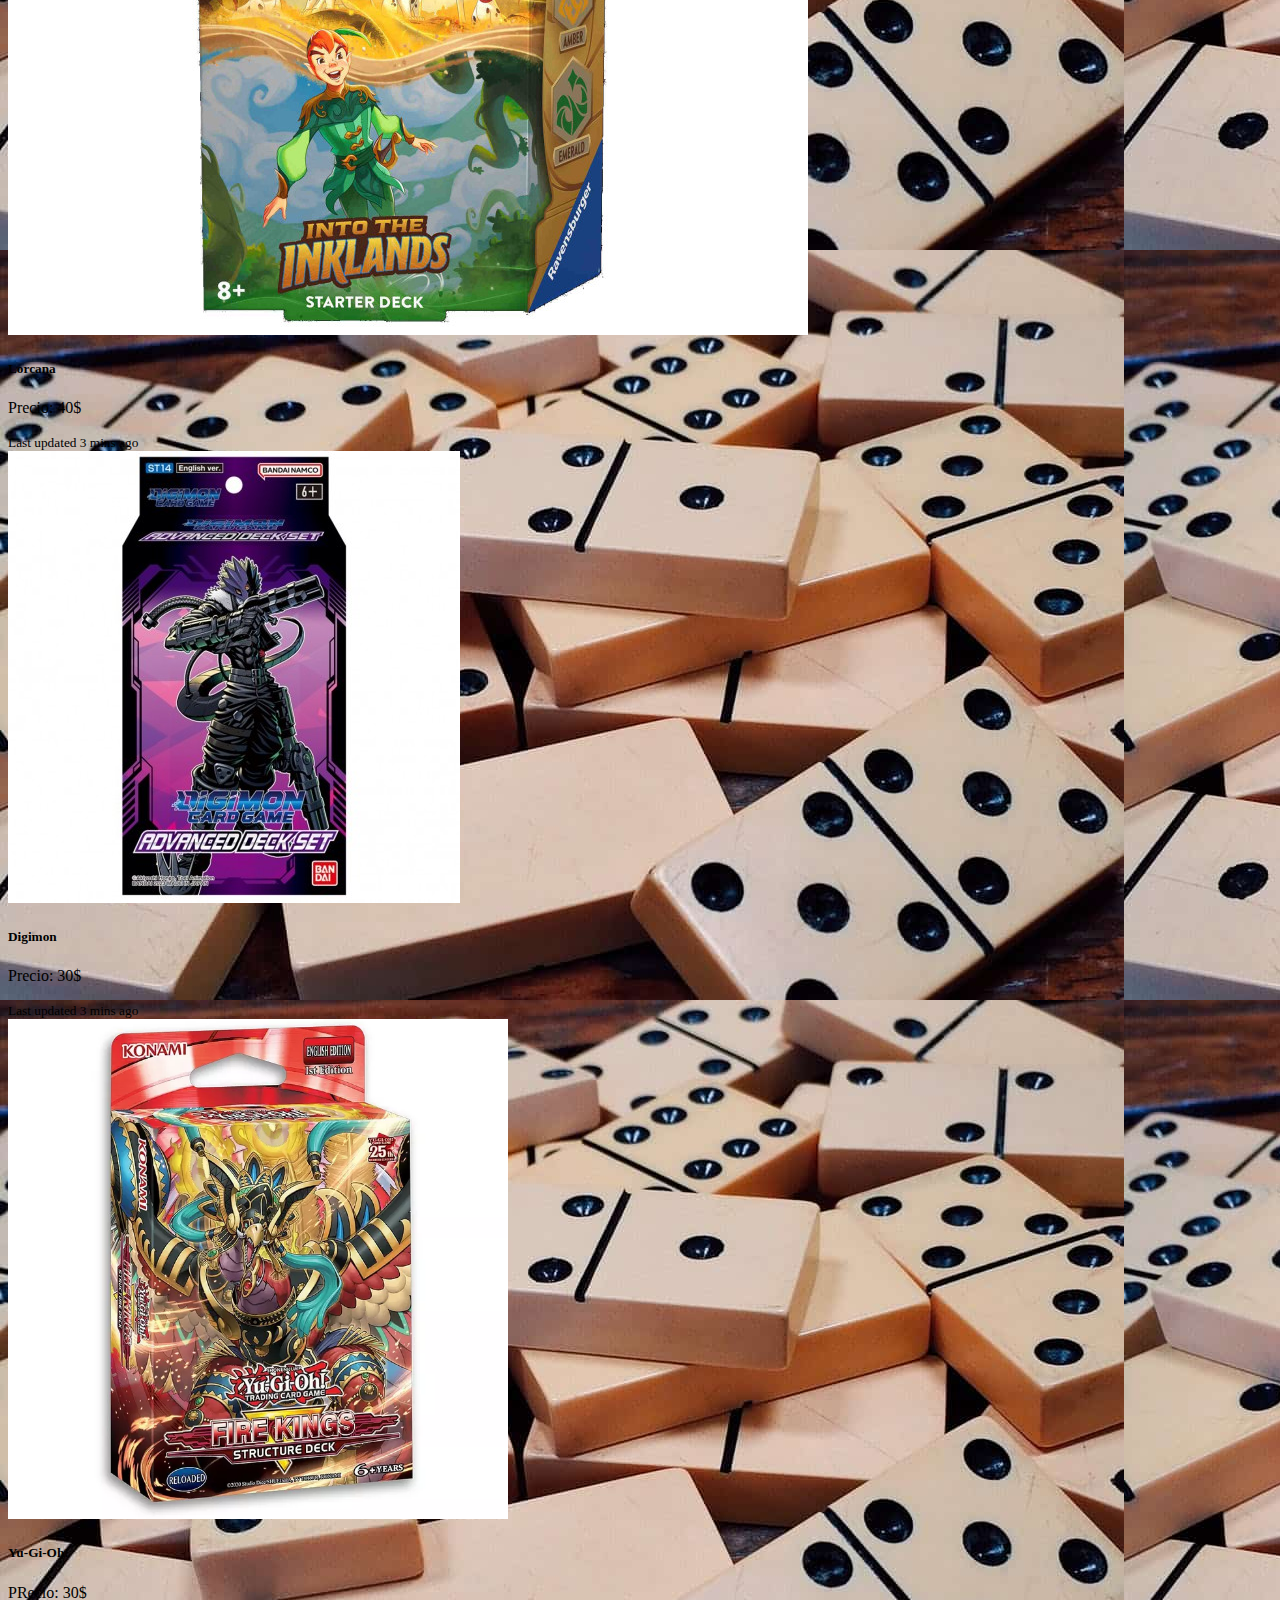
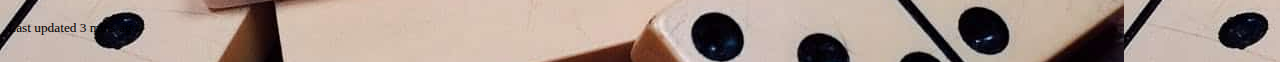
<file: Evaluable2/juegos.html>
<!DOCTYPE html>
<html lang="en">

<head>
    <meta charset="UTF-8">
    <meta name="viewport" content="width=device-width, initial-scale=1.0">
    <title>Document</title>
    <link href="https://cdn.jsdelivr.net/npm/bootstrap@5.0.2/dist/css/bootstrap.min.css" rel="stylesheet"
        integrity="sha384-EVSTQN3/azprG1Anm3QDgpJLIm9Nao0Yz1ztcQTwFspd3yD65VohhpuuCOmLASjC" crossorigin="anonymous">
    <script src="https://cdn.jsdelivr.net/npm/bootstrap@5.0.2/dist/js/bootstrap.bundle.min.js"
        integrity="sha384-MrcW6ZMFYlzcLA8Nl+NtUVF0sA7MsXsP1UyJoMp4YLEuNSfAP+JcXn/tWtIaxVXM"
        crossorigin="anonymous"></script>

        
        <style>
            body {
                background-image: url(imagenes/fondo.jpg);
            }

            h1{
                color: white;
                font-size: 40px;
            }
        </style>
</head>

<body>

    <h1>Juegos de Cartas</h1>

    <nav class="navbar navbar-expand-lg navbar-light bg-light">
        <div class="container-fluid">
            <a class="navbar-brand" href="#">Navbar</a>
            <button class="navbar-toggler" type="button" data-bs-toggle="collapse"
                data-bs-target="#navbarSupportedContent" aria-controls="navbarSupportedContent" aria-expanded="false"
                aria-label="Toggle navigation">
                <span class="navbar-toggler-icon"></span>
            </button>
            <div class="collapse navbar-collapse" id="navbarSupportedContent">
                <ul class="navbar-nav me-auto mb-2 mb-lg-0">
                    <li class="nav-item">
                        <a class="nav-link active" aria-current="page" href="index.html">Home</a>
                    </li>
                    <li class="nav-item">
                        <a class="nav-link" href="#">Link</a>
                    </li>
                    <li class="nav-item dropdown">
                        <a class="nav-link dropdown-toggle" href="#" id="navbarDropdown" role="button"
                            data-bs-toggle="dropdown" aria-expanded="false">
                            Dropdown
                        </a>
                        <ul class="dropdown-menu" aria-labelledby="navbarDropdown">
                            <li><a class="dropdown-item" href="#">Action</a></li>
                            <li><a class="dropdown-item" href="#">Another action</a></li>
                            <li>
                                <hr class="dropdown-divider">
                            </li>
                            <li><a class="dropdown-item" href="#">Something else here</a></li>
                        </ul>
                    </li>
                    <li class="nav-item">
                        <a class="nav-link disabled" href="#" tabindex="-1" aria-disabled="true">Disabled</a>
                    </li>
                </ul>
                <form class="d-flex">
                    <input class="form-control me-2" type="search" placeholder="Search" aria-label="Search">
                    <button class="btn btn-outline-success" type="submit">Search</button>
                </form>
            </div>
        </div>
    </nav>

    <div id="carouselExampleControls" class="carousel slide w-75 mx-auto" data-bs-ride="carousel">
        <div class="carousel-inner">
            <div class="carousel-item active">
                <img src="imagenes/pokemonCarrusel.jpg" class="d-block w-100" alt="...">
            </div>
            <div class="carousel-item">
                <img src="imagenes/magic.jpg" class="d-block w-100" alt="...">
            </div>
            <div class="carousel-item">
                <img src="imagenes/onePiece.jpg" class="d-block w-100" alt="...">
            </div>
            <div class="carousel-item">
                <img src="imagenes/lorcana.jpg" class="d-block w-100" alt="...">
            </div>
            <div class="carousel-item">
                <img src="imagenes/digimon.jpg" class="d-block w-100" alt="...">
            </div>
            <div class="carousel-item">
                <img src="imagenes/yugi.jpg" class="d-block w-100" alt="...">
            </div>
        </div>
        <button class="carousel-control-prev" type="button" data-bs-target="#carouselExampleControls"
            data-bs-slide="prev">
            <span class="carousel-control-prev-icon" aria-hidden="true"></span>
            <span class="visually-hidden">Previous</span>
        </button>
        <button class="carousel-control-next" type="button" data-bs-target="#carouselExampleControls"
            data-bs-slide="next">
            <span class="carousel-control-next-icon" aria-hidden="true"></span>
            <span class="visually-hidden">Next</span>
        </button>
    </div>

    <div class="accordion accordion-flush" id="accordionFlushExample">
        <div class="accordion-item">
            <h2 class="accordion-header" id="flush-headingOne">
                <button class="accordion-button collapsed" type="button" data-bs-toggle="collapse"
                    data-bs-target="#flush-collapseOne" aria-expanded="false" aria-controls="flush-collapseOne">
                    Pokemon TCG
                </button>
            </h2>
            <div id="flush-collapseOne" class="accordion-collapse collapse" aria-labelledby="flush-headingOne"
                data-bs-parent="#accordionFlushExample">
                <div class="accordion-body">En el juego de cartas de Pokemon se obtiene la victoria consiguiendo 6
                    cartas de premio. Se conseguira una carta de premio
                    cada vez que devilites un pokemon del rival. Pese a darse a entender que de esata manera hará falta
                    derrotar 6 pokemons del rival, ciertos Pokemons
                    valdran hasta 2 o 3 cartas de premio por ser muy poderosos. Se podrá tener 6 pokemons maximo en la
                    mesa por cada jugador, 1 en el puesto activo
                    donde peleará con el pokemon rival y 5 en la banca. Tambien se podrá ganar una partida si al rival
                    no le quedan Pokemons en mesa y aun así no conseguiste
                    las 6 cartas de premio. Como caracteristica distintiva a otros juegos de cartas Pokemon TCG no tiene
                    limite de mano.
                </div>

            </div>
        </div>
        <div class="accordion-item">
            <h2 class="accordion-header" id="flush-headingTwo">
                <button class="accordion-button collapsed" type="button" data-bs-toggle="collapse"
                    data-bs-target="#flush-collapseTwo" aria-expanded="false" aria-controls="flush-collapseTwo">
                    Magic
                </button>
            </h2>
            <div id="flush-collapseTwo" class="accordion-collapse collapse" aria-labelledby="flush-headingTwo"
                data-bs-parent="#accordionFlushExample">
                <div class="accordion-body">Magic the Gathering Arena es un juego de cartas donde cada jugador tiene 20
                    puntos de vida y se obtiene la victoria bajando
                    los puntos de vida del rival a 0. Existen 4 tipos de cartas principales bien marcadas: Criaturas,
                    Conjuros, Instantaneos y Encantamientos. Como
                    distintivo a otros juegos de cartas, Magic es muy libre, permitiendote jugar en mitad del turno del
                    rival, gracias a las cartas de Instantaneos, ademas
                    tiene cartas con efectos muy unicos que alteran las reglas del juego como "si te quedas sin vidas
                    ganas la partida" o "ningun jugador no puede ganar la partida
                    hasta que X condicion se cumpla".
                </div>
            </div>
        </div>
        <div class="accordion-item">
            <h2 class="accordion-header" id="flush-headingThree">
                <button class="accordion-button collapsed" type="button" data-bs-toggle="collapse"
                    data-bs-target="#flush-collapseThree" aria-expanded="false" aria-controls="flush-collapseThree">
                    One Piece
                </button>
            </h2>
            <div id="flush-collapseThree" class="accordion-collapse collapse" aria-labelledby="flush-headingThree"
                data-bs-parent="#accordionFlushExample">
                <div class="accordion-body">Para jugar necesitas una baraja (Deck) conformada por 50 cartas integrada
                    por tu Personaje LIDER (LEADER) cartas de Personajes (Characters), cartas de Evento (Event) y cartas
                    de Escenario (Stage). Contamos también con un Deck DON!! conformado por 10 cartas especiales que
                    utilizaremos para cumplir los costos que requiere activar ciertas habilidades, colocar personajes o
                    pagar costos de efectos; por el momento la única carta DON!! conocida otorga +1000 de ataque.
                </div>
            </div>
        </div>
        <div class="accordion-item">
            <h2 class="accordion-header" id="flush-headingFour">
                <button class="accordion-button collapsed" type="button" data-bs-toggle="collapse"
                    data-bs-target="#flush-collapseFour" aria-expanded="false" aria-controls="flush-collapseFour">
                    Lorcana
                </button>
            </h2>
            <div id="flush-collapseFour" class="accordion-collapse collapse" aria-labelledby="flush-headingFour"
                data-bs-parent="#accordionFlushExample">
                <div class="accordion-body">Para jugar necesitas una baraja (Deck) conformada por 50 cartas integrada
                    por tu Personaje LIDER (LEADER) cartas de Personajes (Characters), cartas de Evento (Event) y cartas
                    de Escenario (Stage). Contamos también con un Deck DON!! conformado por 10 cartas especiales que
                    utilizaremos para cumplir los costos que requiere activar ciertas habilidades, colocar personajes o
                    pagar costos de efectos; por el momento la única carta DON!! conocida otorga +1000 de ataque.
                </div>
            </div>
        </div>
        <div class="accordion-item">
            <h2 class="accordion-header" id="flush-headingFive">
                <button class="accordion-button collapsed" type="button" data-bs-toggle="collapse"
                    data-bs-target="#flush-collapseFive" aria-expanded="false" aria-controls="flush-collapseFive">
                    Digimon
                </button>
            </h2>
            <div id="flush-collapseFive" class="accordion-collapse collapse" aria-labelledby="flush-headingFive"
                data-bs-parent="#accordionFlushExample">
                <div class="accordion-body">Para empezar, cada jugador debe tener su mazo de color en el tapete de juego
                    y sus 5 cartas de Digihuevo en la zona correspondiente. Tras barajar los mazos y tener las 5 cartas
                    de Digihuevo en la pila asignada, se separan las primeras 5 cartas de cada mazo y se asignan, sin
                    ver cuales son, a la zona de «Security Cards», en la cual estarán las 5 cartas repartidas boca
                    abajo. Se dará más información sobre ellas más adelante en este tutorial.

                    Tras tener el tapete de juego en orden, los jugadores roban 5 cartas cada uno y deciden el orden en
                    el que empiezan, ya sea tirando una moneda, con piedra, papel o tijera, o simplemente que comience
                    el perdedor o el ganador de la anterior partida.
                </div>
            </div>
        </div>
        <div class="accordion-item">
            <h2 class="accordion-header" id="flush-headingSix">
                <button class="accordion-button collapsed" type="button" data-bs-toggle="collapse"
                    data-bs-target="#flush-collapseSix" aria-expanded="false" aria-controls="flush-collapseSix">
                    Yu-Gi-Oh!
                </button>
            </h2>
            <div id="flush-collapseSix" class="accordion-collapse collapse" aria-labelledby="flush-headingSix"
                data-bs-parent="#accordionFlushExample">
                <div class="accordion-body">Yu-Gi-Oh! es un juego de cartas donde cada jugador comienza con 8000 puntos
                    de vida. La victoria se consigue reduciendo los puntos de vida del oponente a 0 o logrando una
                    condición especial de victoria. Los jugadores usan cartas de monstruos, hechizos y trampas para
                    invocar criaturas poderosas y lanzar efectos estratégicos que pueden cambiar el rumbo del duelo.
                    Existen diversas mecánicas avanzadas como fusiones, sincronías, XYZ y enlaces, lo que le da
                    profundidad y variedad al juego.
                </div>
            </div>
        </div>
    </div>

    <div class="row row-cols-1 row-cols-md-3 g-4">
        <div class="col">
            <div class="card bg-warning">
                <img src="imagenes/mazoPoke.jpg" class="card-img-top">
                <div class="card-body">
                    <h5 class="card-title">Pokemon</h5>
                    <p class="card-text">Precio: 20$</p>
                    <small class="text-muted">Last updated 3 mins ago</small>
                </div>
            </div>
        </div>
        <div class="col">
            <div class="card bg-warning">
                <img src="imagenes/magicMazo.jpg" class="card-img-top">
                <div class="card-body">
                    <h5 class="card-title">Magic</h5>
                    <p class="card-text">Precio: 60$</p>
                    <small class="text-muted">Last updated 3 mins ago</small>
                </div>

            </div>
        </div>
        <div class="col">
            <div class="card bg-warning">
                <img src="imagenes/onePieze.jpg" class="card-img-top" height="500px">
                <div class="card-body">
                    <h5 class="card-title">One Piece</h5>
                    <p class="card-text">Precio: 45$</p>
                    <small class="text-muted">Last updated 3 mins ago</small>
                </div>
            </div>
        </div>
        <div class="col">
            <div class="card bg-warning">
                <img src="imagenes/LorcanaMazo.jpg" class="card-img-top">
                <div class="card-body">
                    <h5 class="card-title">Lorcana</h5>
                    <p class="card-text">Precio: 40$</p>
                    <small class="text-muted">Last updated 3 mins ago</small>
                </div>
            </div>
        </div>
        <div class="col">
            <div class="card bg-warning">
                <img src="imagenes/digimonMazo.jpg" class="card-img-top">
                <div class="card-body">
                    <h5 class="card-title">Digimon</h5>
                    <p class="card-text">Precio: 30$</p>
                    <small class="text-muted">Last updated 3 mins ago</small>
                </div>

            </div>
        </div>
        <div class="col">
            <div class="card bg-warning">
                <img src="imagenes/yugiMazo.jpg" class="card-img-top" height="500px">
                <div class="card-body">
                    <h5 class="card-title">Yu-Gi-Oh!</h5>
                    <p class="card-text">PRecio: 30$</p>
                    <small class="text-muted">Last updated 3 mins ago</small>
                </div>
            </div>
        </div>
    </div><br>






</body>

</html>
</file>
<file: Ej2/estilo_scss.css>
h1 {
  color: red;
}

body {
  font-family: Verdana, Geneva, Tahoma, sans-serif;
  background-color: grey;
}

ul {
  display: flex;
  list-style: none;
}

li {
  margin: 20px;
}

a {
  color: white;
  text-decoration: none;
}

a:hover {
  color: blue;
}/*# sourceMappingURL=estilo_scss.css.map */
</file>
<file: Ej3/estilo_scss.css>
button {
  color: white;
}

ul {
  display: flex;
  list-style: none;
}

li {
  margin: 20px;
}

#boton1 {
  background-color: blue;
  border: none;
  padding: 10px 20px;
  border-radius: 10px;
}

#boton1:hover {
  background-color: #000099;
}

#boton2 {
  background-color: green;
  border: none;
  padding: 10px 20px;
  border-radius: 10px;
}

#boton2:hover {
  background-color: #001a00;
}

#boton3 {
  background-color: red;
  border: none;
  padding: 10px 20px;
  border-radius: 10px;
}

#boton3:hover {
  background-color: #990000;
}/*# sourceMappingURL=estilo_scss.css.map */
</file>
<file: Ej4/estilo_scss.css>
@import url(https://fonts.google.com/share?selection.family=Nunito:ital,wght@0,200..1000;1,200..1000);
body {
  font-family: "Nunito", sans-serif;
  width: 1400px;
  margin: auto;
}

header {
  background-color: rgb(204, 204, 204);
}

header img {
  width: 100px;
  float: left;
}

h1 {
  color: red;
  text-align: center;
}

h2 {
  color: green;
  text-align: center;
}

nav {
  background-color: rgb(204, 204, 204);
}

ul {
  list-style: none;
  display: flex;
  justify-content: center;
}

li {
  margin: 10px;
}

section {
  margin-top: 90px;
  background-color: rgb(204, 204, 204);
  height: 50px;
}

li img {
  width: 20px;
}

footer {
  background-color: rgb(204, 204, 204);
  text-align: center;
  padding: 10px;
  color: white;
}/*# sourceMappingURL=estilo_scss.css.map */
</file>
<file: Evaluable/estilo.css>
body {
  font-family: Verdana, Geneva, Tahoma, sans-serif;
  margin: auto;
}

/*Header*/
header {
  background-color: grey;
  padding: 20px;
}

/*Menu*/
nav {
  display: flex;
  width: 100%;
  background-color: #15a;
}

nav ul {
  display: flex;
  list-style: none;
  background-color: #15a;
  margin: 0;
  padding: 0;
}

nav ul li {
  position: relative;
  padding: 10px 20px;
}

nav ul li a {
  text-decoration: none;
  color: #eee;
  display: block;
  transition: color 0.3s linear;
  -webkit-transition: color 0.3s linear;
  -moz-transition: color 0.3s linear;
  -o-transition: color 0.3s linear;
}

/*Menu desplegable */
nav ul li ul {
  display: none;
  position: absolute;
  top: 100%;
  left: 0;
  background-color: #15a;
  transition: background-color 0.3s linear;
  -webkit-transition: background-color 0.3s linear;
  -moz-transition: background-color 0.3s linear;
  -o-transition: background-color 0.3s linear;
  list-style: none;
  padding: 0;
  margin: 0;
  width: 100%;
}

nav ul li ul li:hover {
  background-color: #166cd8;
}

nav ul li ul li a:hover {
  color: #d5d5d5;
}

li:hover > ul {
  display: block;
}

li ul li {
  width: 70%;
}

/*Main*/
h1 {
  color: #15a;
}

main {
  display: flex;
}

input {
  width: 280px;
}

button {
  background-color: #15a;
  color: #eee;
  width: 280px;
}

/*Footer*/
footer {
  color: #eee;
  background-color: #15a;
}

@media screen and (max-width: 800px) {
  main {
    display: flex;
    flex-direction: column;
  }
  form {
    text-align: center;
  }
  input {
    text-align: center;
    width: 90%;
  }
  button {
    width: 90%;
  }
}/*# sourceMappingURL=estilo.css.map */
</file>
<file: Evaluable2/estilo.css>
@charset "UTF-8";
body {
  width: 90%;
  margin: auto;
  background-image: url(imagenes/fondo.jpg);
}

header,
nav,
footer {
  background-color: #473144;
}

header {
  text-align: center;
  color: #fff;
}

/* menu */
nav ul {
  list-style: none;
  display: flex;
  justify-content: space-around;
  margin: 0;
  padding: 0;
}

nav ul img {
  width: 56px;
  height: 56px;
  cursor: pointer;
}

/* items del menu */
nav ul li {
  background-color: #473144;
}

/* enlaces del menu */
nav ul a {
  display: block;
  color: #fff;
  text-decoration: none;
  font-weight: 400;
  font-size: 15px;
  padding: 10px;
  margin-top: 10px;
  font-family: "HelveticaNeue", "Helvetica Neue", Helvetica, Arial, sans-serif;
  text-transform: uppercase;
  letter-spacing: 1px;
}

/* items del menu */
nav ul li {
  position: relative;
  margin: 0;
  padding: 0;
}

/* efecto al pasar el ratón por los items del menu */
nav ul li:hover {
  background: #AF1B3F;
}

/* menu desplegable */
nav ul ul {
  display: none;
  position: absolute;
  top: 100%;
  left: 0;
  background: #eee;
  padding: 0;
}

/* items del menu desplegable */
nav ul ul li {
  float: none;
}

/* enlaces de los items del menu desplegable */
nav ul ul a {
  margin-top: -5px;
  line-height: 120%;
  padding: 10px 15px;
}

/* items del menu desplegable al pasar el ratón */
nav ul li:hover > ul {
  display: block;
}

/* formulario */
input {
  width: 200px;
  padding: 10px;
  margin-top: 10px;
  margin-bottom: 10px;
}

nav form button {
  border-radius: 10px;
  width: 70px;
  height: 35px;
}

/* Main */
main {
  margin-top: 20px;
  display: flex;
  text-align: center;
}

/* Article General */
article {
  width: 90%;
  background-color: #EFC69B;
  padding: 20px;
  border-radius: 10px;
}

.secDescripcion {
  margin-top: 20px;
  text-align: center;
  background-color: #DF9B6D;
  border-radius: 10px;
}

/* Sección de Juegos */
.sectionJuegos {
  display: flex;
  justify-content: space-around;
  padding-top: 10px;
  padding-bottom: 10px;
  gap: 15px;
  /* Espaciado entre elementos */
}

/* Caja para cada juego */
.divJuegos {
  text-align: center;
  padding: 15px;
  background: white;
  /* Fondo para resaltar */
  border-radius: 12px;
  box-shadow: 0 4px 8px rgba(0, 0, 0, 0.2);
  /* Sombra sutil */
  width: 220px;
  /* Tamaño uniforme */
  transition: transform 0.3s ease-in-out, box-shadow 0.3s ease-in-out;
}

/* Efecto hover para resaltar */
.divJuegos:hover {
  transform: translateY(-5px);
  box-shadow: 0 6px 12px rgba(0, 0, 0, 0.3);
}

/* Imágenes dentro de .divJuegos */
.divJuegos img {
  height: 170px;
  width: 100%;
  /* Ajusta el tamaño para llenar el div */
  -o-object-fit: cover;
     object-fit: cover;
  /* Asegura que la imagen no se deforme */
  border-radius: 8px;
  transition: transform 0.3s ease-in-out;
}

/* Efecto hover en imágenes */
.divJuegos img:hover {
  transform: scale(1.1);
}

/* Texto debajo de las imágenes */
.divJuegos p {
  margin-top: 10px;
  font-weight: bold;
  color: #333;
}

/* Aside */
aside {
  background-color: #CCB69B;
  width: 10%;
  border-radius: 10px;
}

aside h2 {
  margin-top: 10px;
  margin-bottom: 10px;
  text-align: center;
}

aside ul {
  list-style: none;
  padding: 0;
  text-align: center;
}

aside ul li {
  padding: 10px;
  margin-bottom: 10px;
  border-bottom: 1px solid #000000;
}

aside ul li:hover {
  background-color: #DF9B6D;
}

/* Footer */
footer {
  display: flex;
  justify-content: space-around;
  background-color: #473144;
  color: #fff;
  text-align: center;
}

footer img {
  height: 50px;
}

footer ul {
  list-style: none;
}

/* Formulario */
.formulario {
  width: 100%;
  background-color: #473144;
  color: #fff;
}

/* Responsive */
@media only screen and (max-width: 630px) {
  input {
    width: 100px;
    padding: 10px;
    margin-top: 10px;
    margin-bottom: 10px;
  }
  nav ul a {
    font-size: 12px;
  }
  aside {
    display: none;
  }
  main section {
    flex-direction: column;
  }
  article {
    width: 100%;
    float: none;
    text-align: center;
  }
  .sectionJuegos {
    display: flex;
    justify-content: center;
    /* Centra los elementos horizontalmente */
    align-items: center;
    /* Centra los elementos verticalmente */
    gap: 20px;
  }
  footer {
    display: block;
  }
}/*# sourceMappingURL=estilo.css.map */
</file>
<file: Ej1/ejercicio1.css>
.titulo1 {
  color: #ff8000;
  font-size: 1.6 rem;
  text-align: center;
  padding: 6px;
}

.titulo2 {
  color: #2e5f64;
  font-size: 1.4 rem;
  text-decoration: underline;
  padding: 5px;
}

.parrafo1 {
  text-align: right;
  font-family: Impact, Haettenschweiler, "Arial Narrow Bold", sans-serif;
}

.parrafo2 {
  text-align: center;
  font-style: italic;
}/*# sourceMappingURL=ejercicio1.css.map */
</file>
